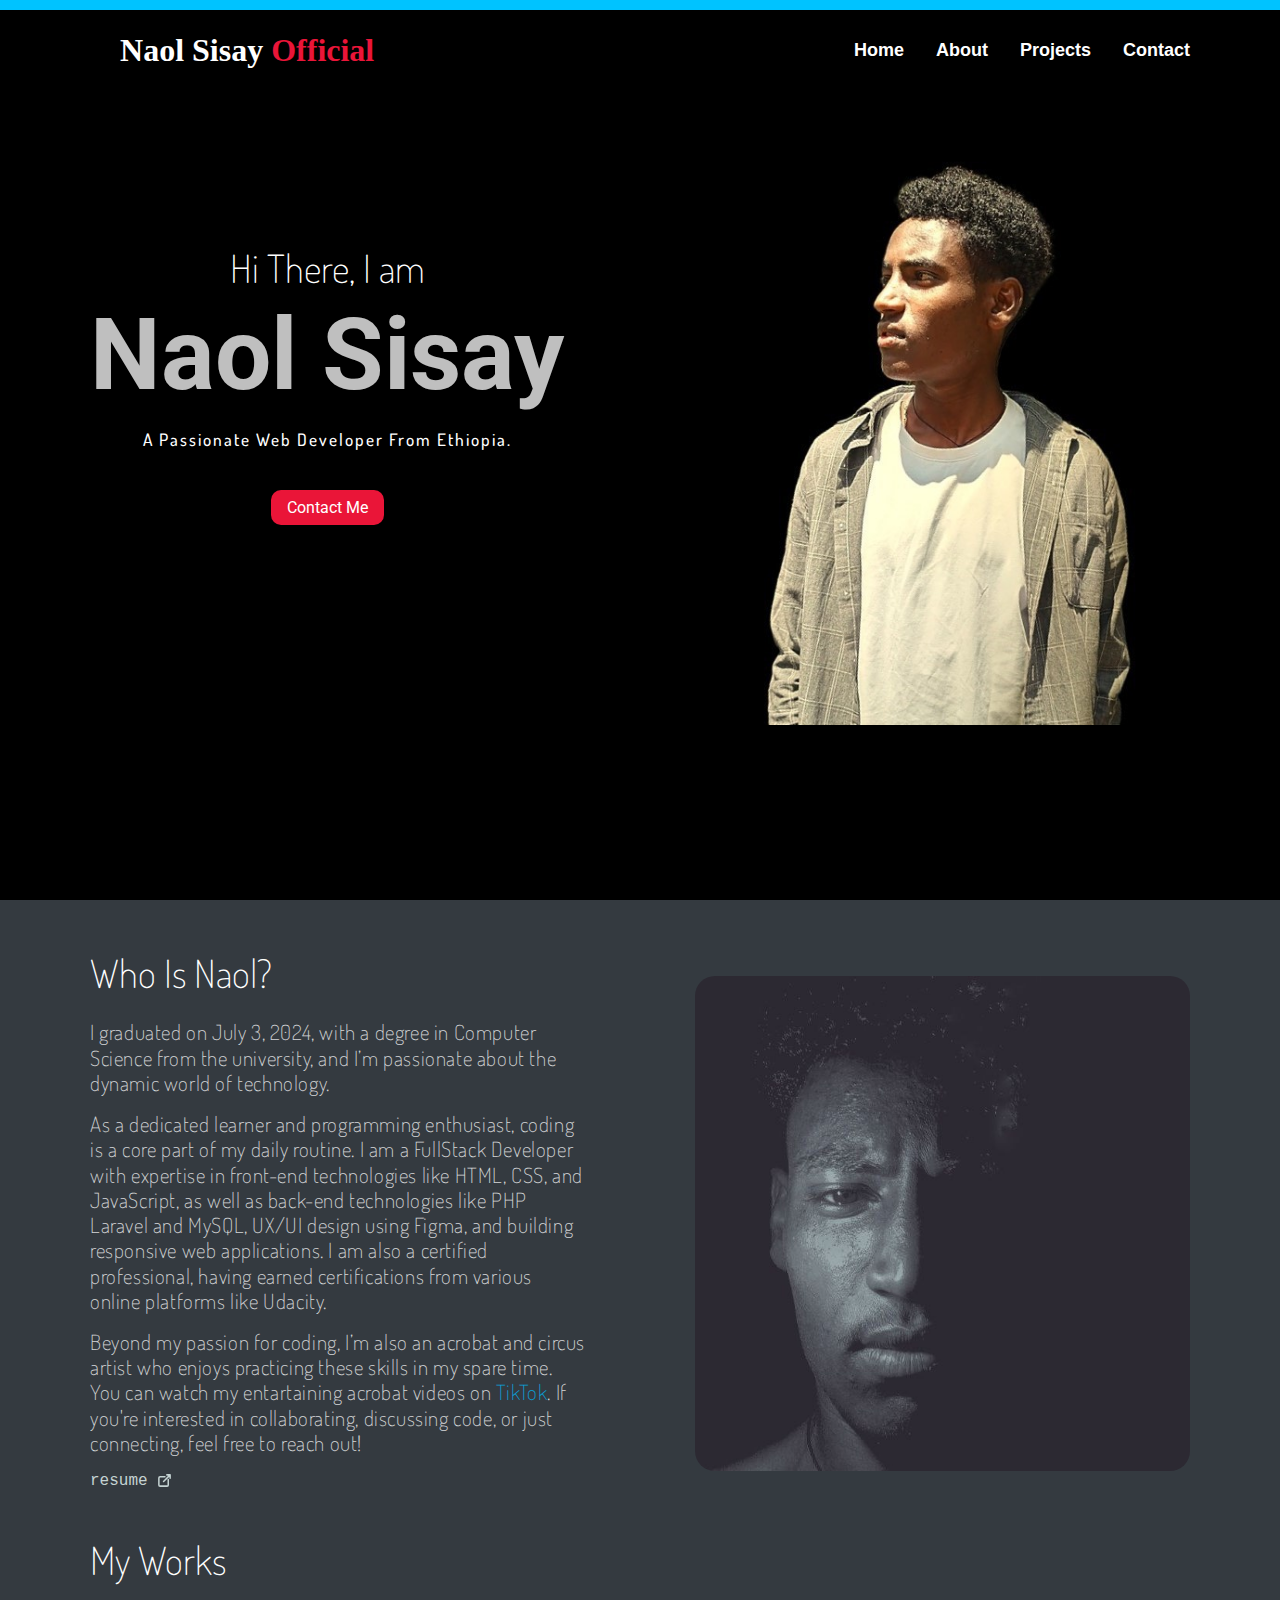
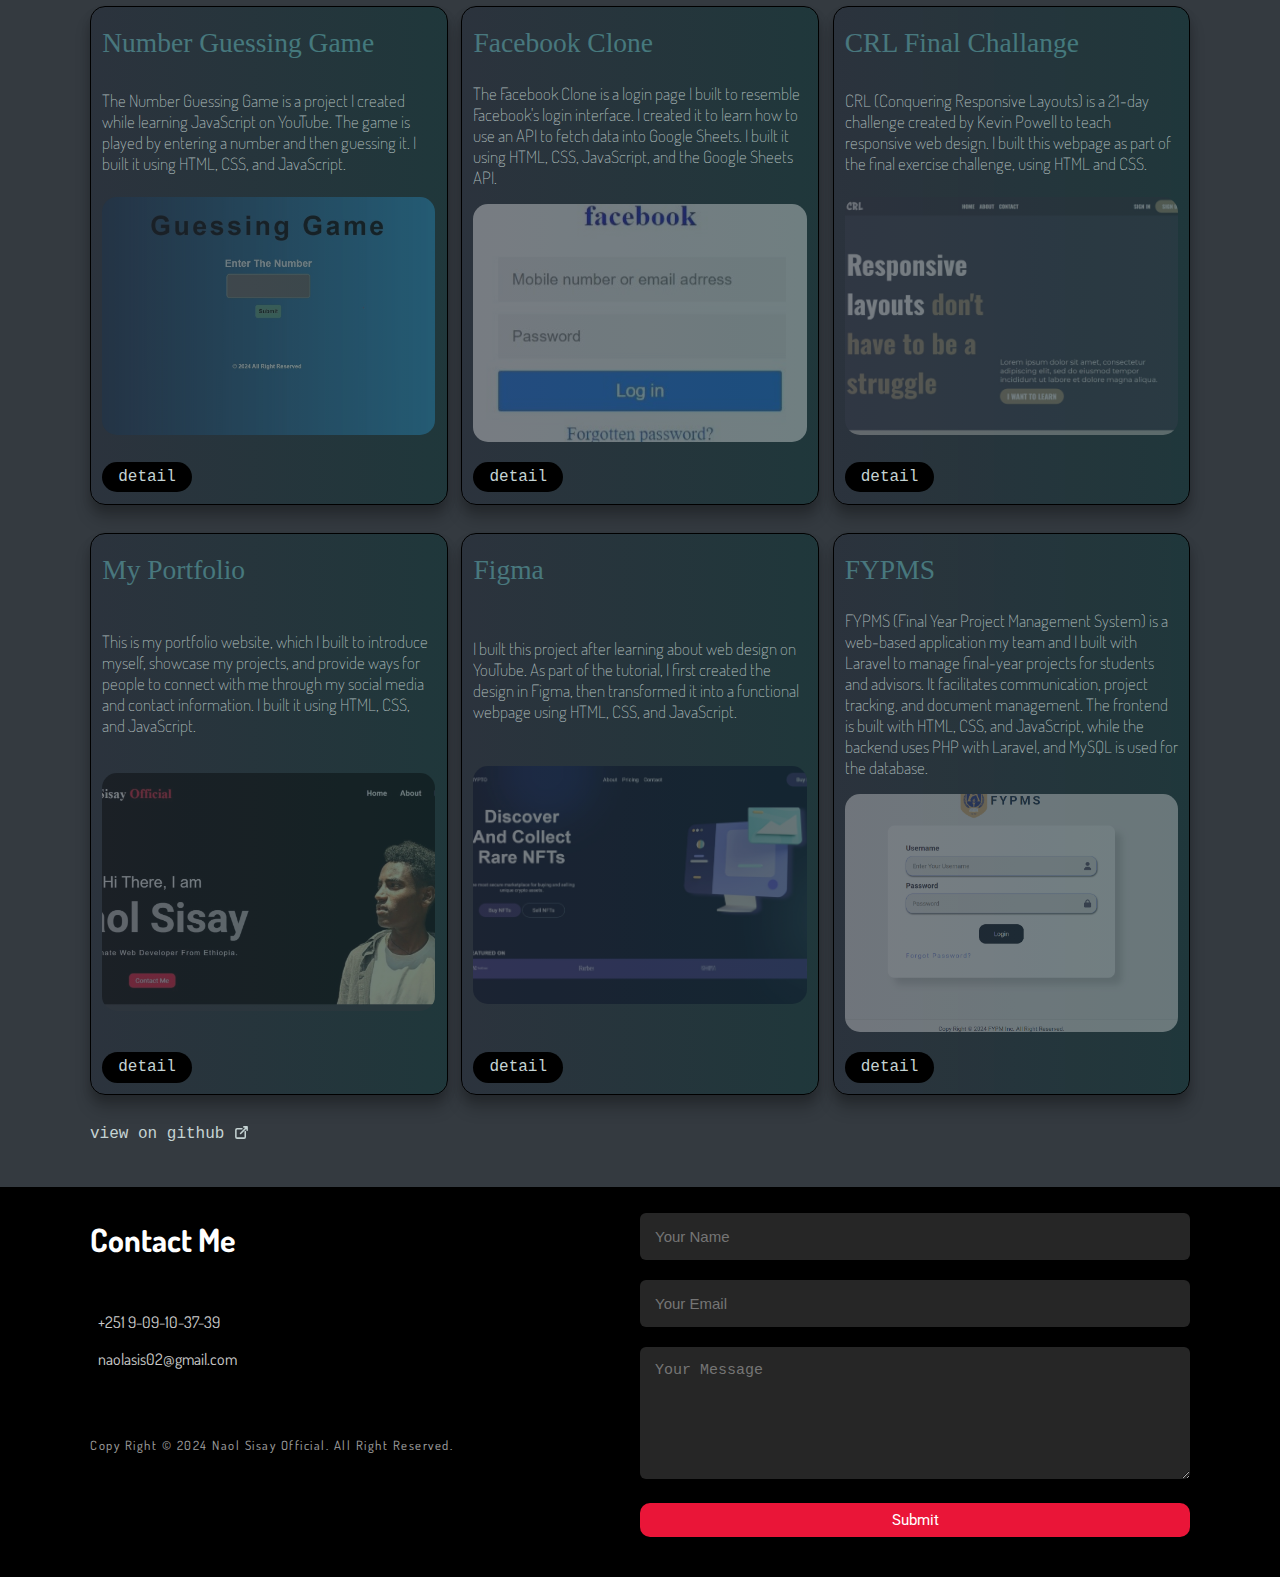
<file: index.html>
<!DOCTYPE html>
<html lang="en">
<head>
    <meta charset="UTF-8">
    <meta name="viewport" content="width=device-width, initial-scale=1.0">
    <meta name="description" content="Ethiopian Software Developer">
    <meta name="keyword" content="ttll22, Ethiopian software developer, Ethiopian Portfoio, Naol, Naolasis">
    <!-- <script>
        {
        "author":
        {
          "@type": "Person",
          "name": "Naol Sisay"
        },
        "url": "https://naolasis.github.io/official/",
        "@type": "WebSite",
        "description": "Naol Sisay Personal Website
",
        "headline": "About",
        "sameAs": ["https://scholar.google.com/citations?user=citations?user=mAtf52wAAAAJ&hl=en", "https://www.researchgate.net/profile/Mahdi_Morafah", "https://github.com/naolasis", "https://www.linkedin.com/in/mahdi-morafah-ab97a8106", "https://twitter.com/MorafahMahdi"],
        "name": "Naol  Sisay",
        "@context": "https://schema.org"
      }

    </script> -->
    <title>Naolasis Official</title>
    <link rel="stylesheet" href="style.css">
    <link rel="icon" href="asset/logo.svg">
    <link rel="preconnect" href="https://fonts.googleapis.com">
    <link rel="preconnect" href="https://fonts.gstatic.com" crossorigin>
    <link href="https://fonts.googleapis.com/css2?family=Dosis:wght@300&family=Montserrat&family=Oswald:wght@700&family=Roboto:wght@400;700&display=swap" rel="stylesheet">
    <link rel="stylesheet" href="https://cdnjs.cloudflare.com/ajax/libs/font-awesome/6.4.2/css/all.min.css" integrity="sha512-z3gLpd7yknf1YoNbCzqRKc4qyor8gaKU1qmn+CShxbuBusANI9QpRohGBreCFkKxLhei6S9CQXFEbbKuqLg0DA==" crossorigin="anonymous" referrerpolicy="no-referrer" />
</head>
<body>
    <div class="scroll-progress"></div>
    <div class="body">
        <header>
            <div class="container row">
                <button class="nav-toggle" aria-label="open navigation">
                    <span class="hamburger"></span>
                </button>
                <h1 class="nav-header">Naol Sisay <span>Official</span></h1>
                <nav class="nav">
                    <ul class="nav__list">
                        <li class="nav__item"><a class="nav__link" href="#home">Home</a></li>
                        <li class="nav__item"><a class="nav__link" href="#about">About</a></li>
                        <li class="nav__item"><a class="nav__link" href="#project">Projects</a></li>
                        <li class="nav__item"><a class="nav__link" href="#contact">Contact</a></li>
                    </ul>
                </nav>
        </header>
        <!-- <div class="horizontal-line"></div> -->
        <section class="home" id="hone">
            <div class="container row">
                <div class="intro">
                    <h4>Hi There, I am</h4>
                    <h1>Naol Sisay</h1>
                    <p>A Passionate Web Developer From Ethiopia.</p>
                    <a href="#contact" class="btn">Contact Me</a>
                </div>
                <div class="image1">
                    <img src="asset/image/image1pro.jpeg" alt="Naol Sisay">
                </div>
            </div>
        </section>       
    </div>
    <div class="content">
        <section class="about" id="about">
            <div class="container row">
                <div class="col">
                    <h3 class="hero-text">Who Is Naol?</h3>
                    <h5>I graduated on July 3, 2024, with a degree in Computer Science from the university, and I’m passionate about the dynamic world of technology.</h5>
                    <h5>As a dedicated learner and programming enthusiast, coding is a core part of my daily routine. I am a FullStack Developer with expertise in front-end technologies like HTML, CSS, and JavaScript, as well as back-end technologies like PHP Laravel and MySQL, UX/UI design using Figma, and building responsive web applications. I am also a certified professional, having earned certifications from various online platforms like Udacity.</h5>
                    <h5>
                        Beyond my passion for coding, I’m also an acrobat and circus artist who enjoys practicing these skills in my spare time. 
                        You can watch my entartaining acrobat videos on <a href="https://www.tiktok.com/@naolasis2" class="tiktok">TikTok</a>. 
                        If you're interested in collaborating, discussing code, or just connecting, feel free to reach out!
                    </h5>
                        
                    <div class="resume">
                          <a href="asset/file/resume.pdf" class="cv_link" target="_blank" rel="noreferrer">resume <svg xmlns="http://www.w3.org/2000/svg" class="ionicon" viewBox="0 0 512 512" width="15px" height="15px"><path d="M384 224v184a40 40 0 01-40 40H104a40 40 0 01-40-40V168a40 40 0 0140-40h167.48M336 64h112v112M224 288L440 72" fill="none" stroke="currentColor" stroke-linecap="round" stroke-linejoin="round" stroke-width="52"/></svg></a>         
                    </div>
                </div>
                <div class="col">
                    <img src="asset/image/image2.jpg" alt="">
                </div>
            </div>
        </section>
        <section class="project" id="project">
          <div class="container">
                <h3 class="hero-text">My Works</h3>
                <div class="flex-card">
                    <div class="card">
                            <h3>Number Guessing Game</h3>
                            <p>The Number Guessing Game is a project I created while learning JavaScript on YouTube. The game is played by entering a number and then guessing it. I built it using HTML, CSS, and JavaScript.</p>
                            <div class="card-image">
                                <img src="asset/image/guesing.jpeg" class="card-image" alt="Facebook clone">
                            </div> 
                            <div>
                                <a href="asset/details/guessing.html" class="cv_link" rel="noreferrer">detail</a>
                            </div>     
                    </div>
                    <div class="card">
                        <h3>Facebook Clone</h3>
                        <p>The Facebook Clone is a login page I built to resemble Facebook's login interface. I created it to learn how to use an API to fetch data into Google Sheets. I built it using HTML, CSS, JavaScript, and the Google Sheets API.</p>
                        <div class="card-image">
                            <img src="asset/image/fb.jpeg" class="card-image" alt="Facebook clone">
                        </div> 
                        <div>
                            <a href="asset/details/fb.html" class="cv_link" rel="noreferrer">detail</a>
                        </div>     
                    </div>
                    <div class="card">
                        <h3>CRL Final Challange</h3>
                        <p>CRL (Conquering Responsive Layouts) is a 21-day challenge created by Kevin Powell to teach responsive web design. I built this webpage as part of the final exercise challenge, using HTML and CSS.</p>
                        <div class="card-image">
                            <img src="asset/image/crl.jpeg" class="card-image" alt="Facebook clone">
                        </div> 
                        <div>
                            <a href="asset/details/crl.html" class="cv_link" rel="noreferrer">detail</a>
                        </div>    
                    </div>
                    <div class="card">
                        <h3>My Portfolio</h3>
                        <p>This is my portfolio website, which I built to introduce myself, showcase my projects, and provide ways for people to connect with me through my social media and contact information. I built it using HTML, CSS, and JavaScript.</p>
                        <div class="card-image">
                            <img src="asset/image/portfolio.jpeg" class="card-image" alt="Facebook clone">
                        </div> 
                        <div>
                            <a href="asset/details/portfolio.html" class="cv_link" rel="noreferrer">detail</a>
                        </div> 
                    </div>
                    <div class="card">
                        <h3>Figma</h3>
                        <p>I built this project after learning about web design on YouTube. As part of the tutorial, I first created the design in Figma, then transformed it into a functional webpage using HTML, CSS, and JavaScript.</p>
                        <div class="card-image">
                            <img src="asset/image/figma.jpeg" class="card-image" alt="Facebook clone">
                        </div> 
                        <div>
                            <a href="asset/details/figma.html" class="cv_link" rel="noreferrer">detail</a>
                        </div>    
                    </div>
                    <div class="card">
                        <h3>FYPMS</h3>
                        <p>FYPMS (Final Year Project Management System) is a web-based application my team and I built with Laravel to manage final-year projects for students and advisors. It facilitates communication, project tracking, and document management. The frontend is built with HTML, CSS, and JavaScript, while the backend uses PHP with Laravel, and MySQL is used for the database.</p>
                        <div class="card-image">
                            <img src="asset/image/fyp.png" class="card-image" alt="Facebook clone">
                        </div> 
                        <div>
                            <a href="asset/details/fypms.html" class="cv_link" rel="noreferrer">detail</a>
                        </div>     
                    </div>
                </div>
                <div class="resume">
                    <a href="https://github.com/naolasis" class="cv_link" target="_blank" rel="noreferrer">view on github <svg xmlns="http://www.w3.org/2000/svg" class="ionicon" viewBox="0 0 512 512" width="15px" height="15px"><path d="M384 224v184a40 40 0 01-40 40H104a40 40 0 01-40-40V168a40 40 0 0140-40h167.48M336 64h112v112M224 288L440 72" fill="none" stroke="currentColor" stroke-linecap="round" stroke-linejoin="round" stroke-width="52"/></svg></a>         
                </div>
          </div>
        </section>
        <section id="contact">
            <div class="container row">
                <div class="contact-left">
                    <h1>Contact Me</h1>
                    <div>
                        <p class="col1"><i class="fa-solid fa-phone"></i> +251 9-09-10-37-39</p>
                        <p class="col1"><i class="fa-solid fa-paper-plane"></i> naolasis02@gmail.com</p>
                    </div>
                    <div>
                        <a class="col2" href="https://www.facebook.com/profile.php?id=100057504265898" target="_blank"><i class="fa-brands fa-facebook"></i></a>
                        <a class="col2" href="https://www.instagram.com/naolasis02/" target="_blank"><i class="fa-brands fa-instagram"></i></a>
                        <a class="col2" href="https://t.me/naolasis" target="_blank"><i class="fa-brands fa-telegram"></i></a>
                        <a class="col2" href="https://github.com/naolasis" target="_blank"><i class="fa-brands fa-github"></i></a>
                        <a class="col2" href="https://www.linkedin.com/in/naol-sisay-b28942319" target="_blank"><i class="fa-brands fa-linkedin"></i></a>
                    </div>
                </div>
                <div class="contact-right">
                    <form name="submit-to-google-sheet">
                        <input type="text" name="Name" onblur="getVal()" placehold class="col" placeholder="Your Name" required>
                        <input type="email" name="Email" placeholder="Your Email" required>
                        <textarea name="Message" rows="6" placeholder="Your Message"></textarea>
                        <input type="submit" class="btn">
                    </form>
                    <span id="msg"></span>
                </div>
                <footer class="footer">
                    <p>Copy Right &copy; 2024 Naol Sisay Official. All Right Reserved.</p>
                </footer>
            </div>
        </section>
        <button id="upArrow" onclick="scrollToTop()" style="display: none;">
            <svg xmlns="http://www.w3.org/2000/svg" class="ionicon" viewBox="0 0 512 512" width="50px" height="50px">
                <path d="M256 48C141.13 48 48 141.13 48 256s93.13 208 208 208 208-93.13 208-208S370.87 48 256 48z" fill="rgb(0, 195, 255)"/>
                <path d="M347.36 260.65a16 16 0 01-22.63.09L272 208.42V342a16 16 0 01-32 0V208.42l-52.73 52.32A16 16 0 11164.73 238l80-79.39a16 16 0 0122.54 0l80 79.39a16 16 0 01.09 22.65z" fill="#000000"/>
              </svg>
        </button>

    <script>
        const scriptURL = 'https://script.google.com/macros/s/AKfycbx7H-1IihEuroBc3UZ7j6d_C2OoGL8zm7r_KxuV3Cb_NEcEIA1Tjht7MIASVJr3i6J6/exec'
        const form = document.forms['submit-to-google-sheet']
        const msg = document.getElementById("msg")
      
        form.addEventListener('submit', e => {
          e.preventDefault()
          fetch(scriptURL, { method: 'POST', body: new FormData(form)})
            .then(response => {
                msg.innerHTML = "Message Sent Successfully"
                setTimeout(function(){
                    msg.innerHTML = ""
                },3000)
                form.reset()
            })
            .catch(error => console.error('Error!', error.message))
        })
      </script>

    <script src="app.js"></script>
    
</body>
</html>
</file>
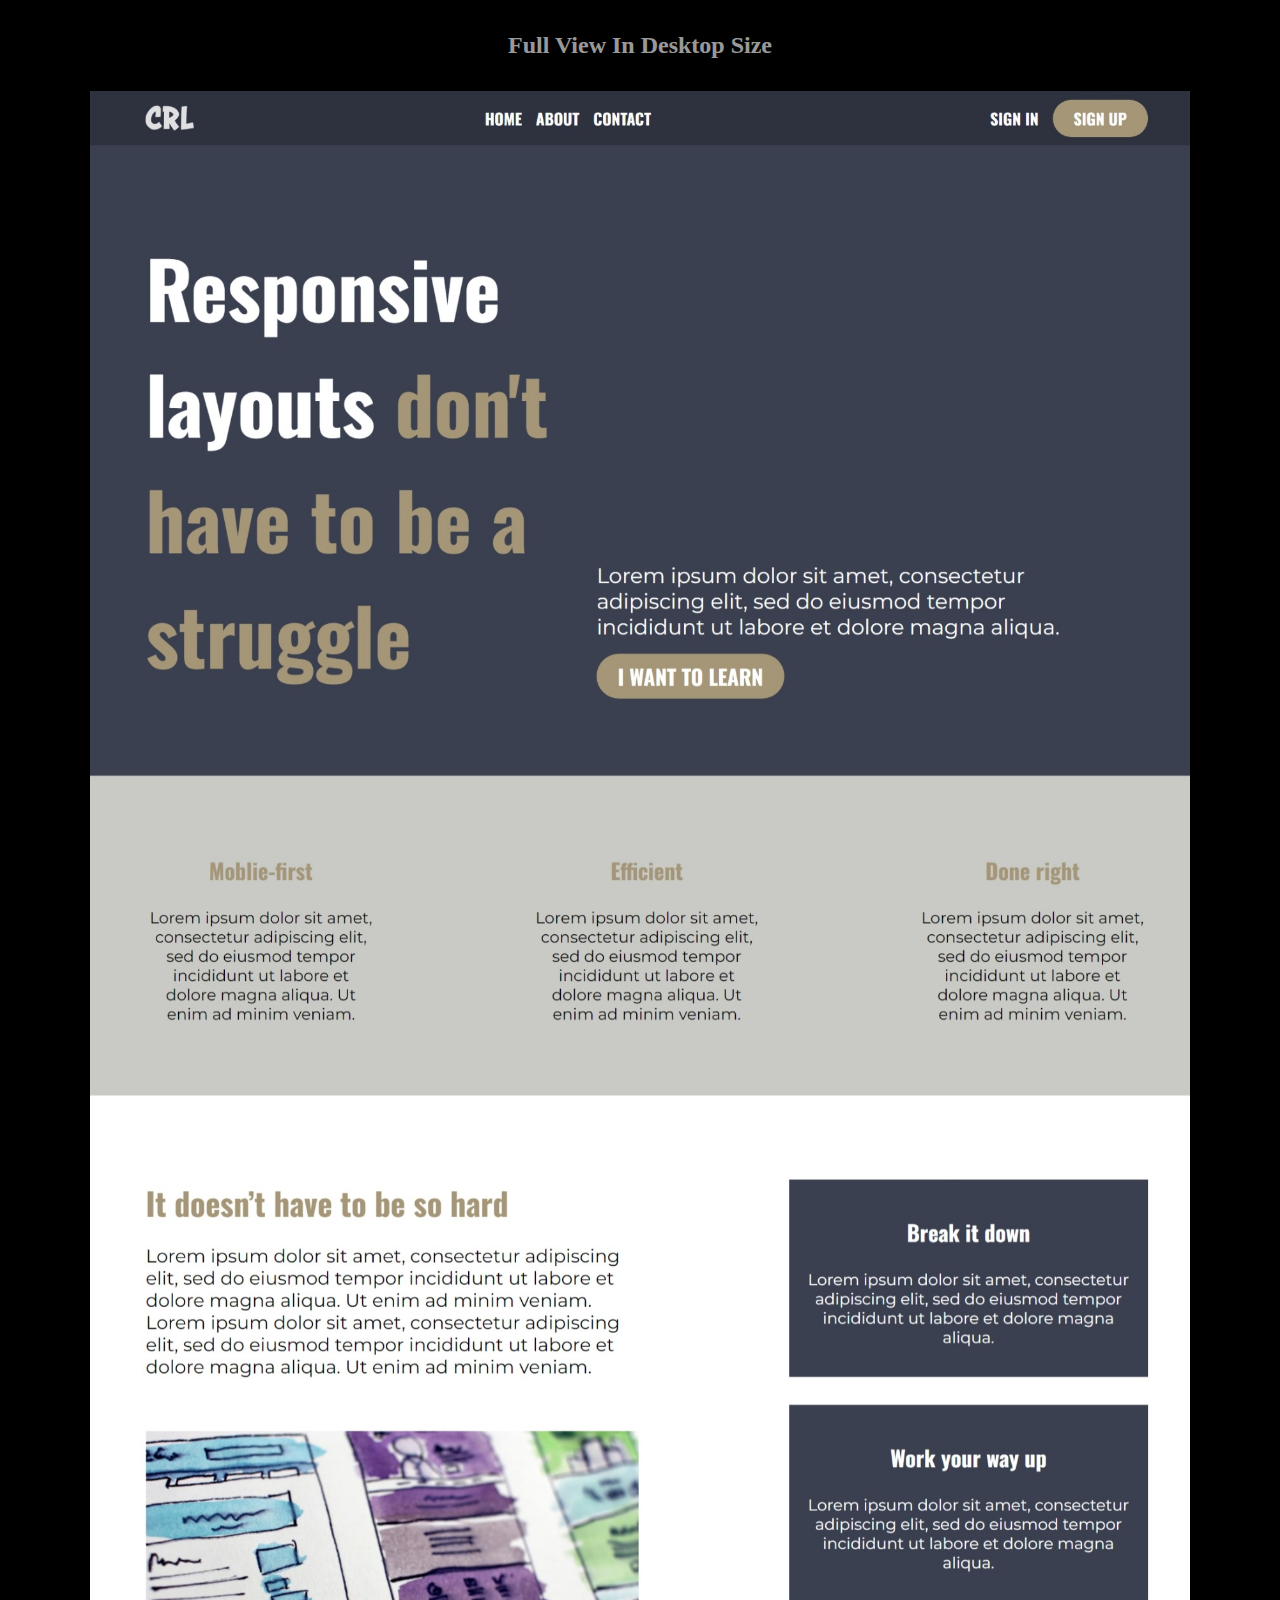
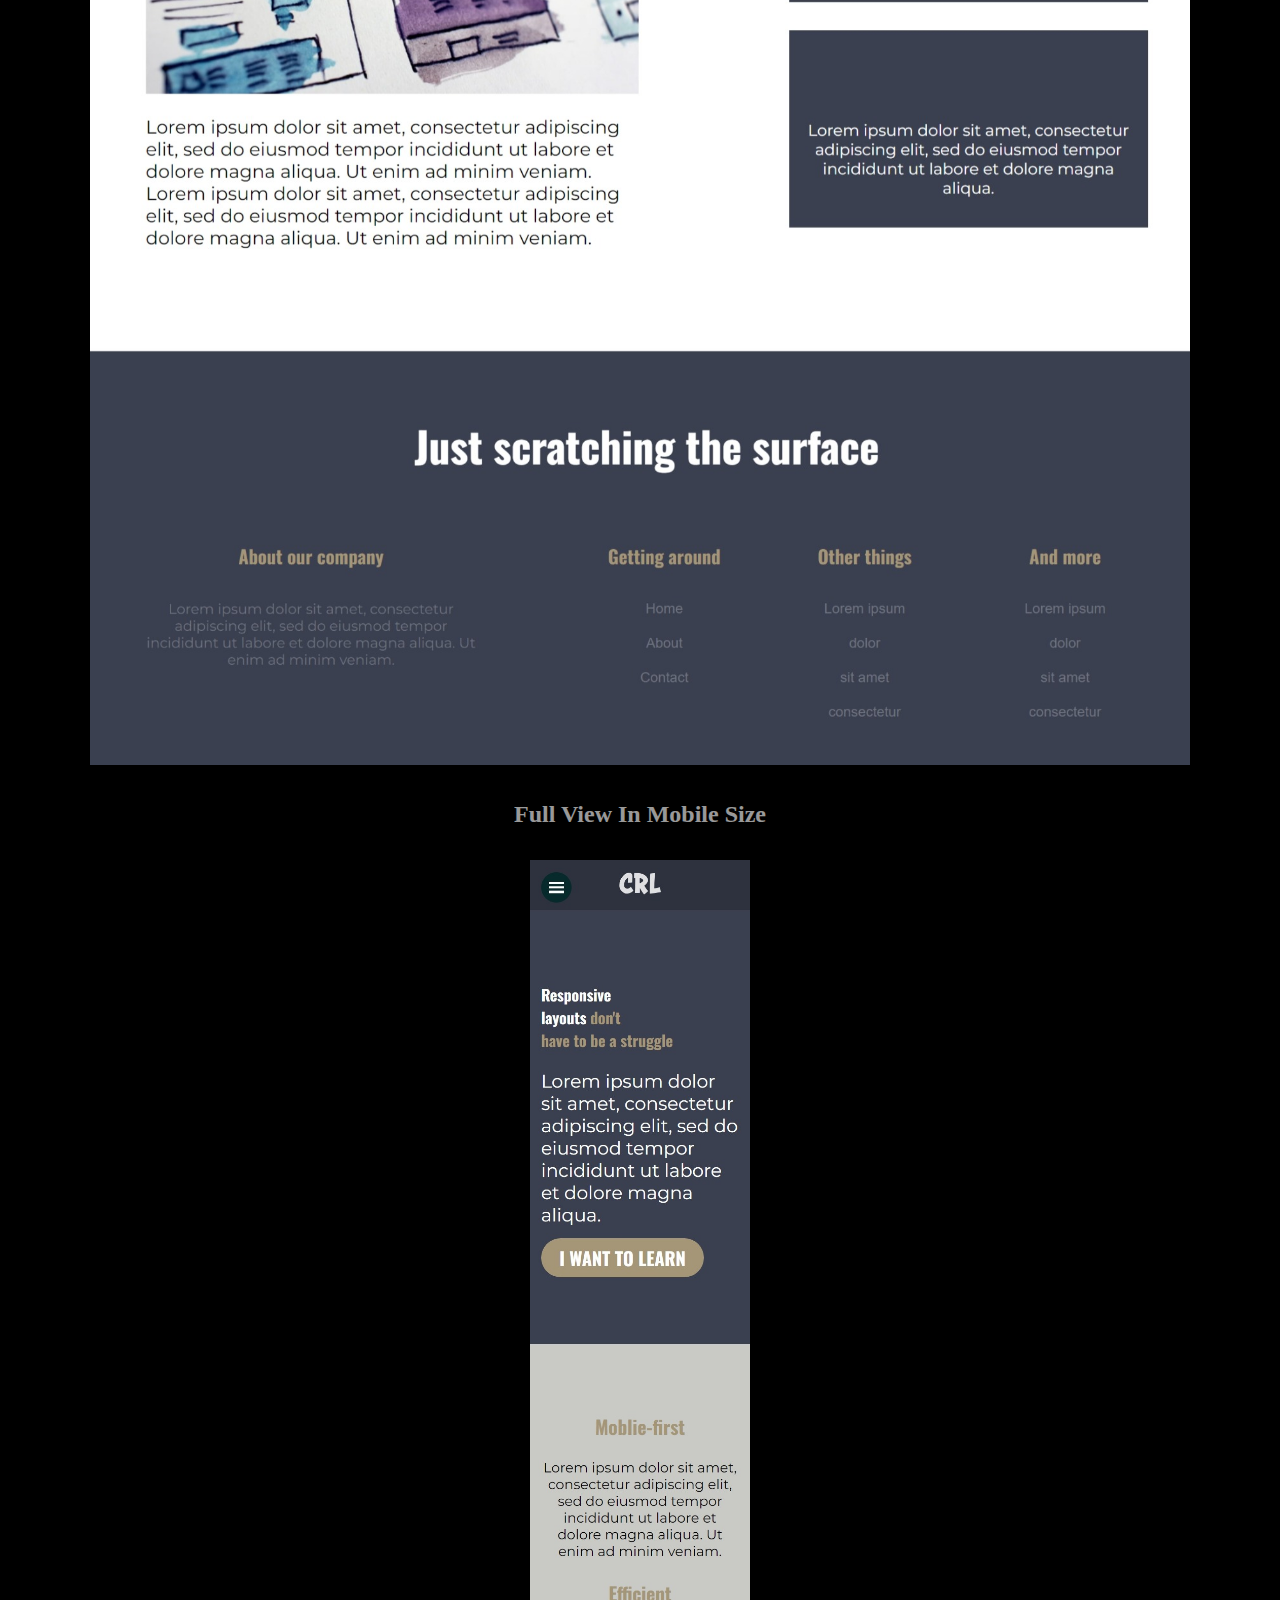
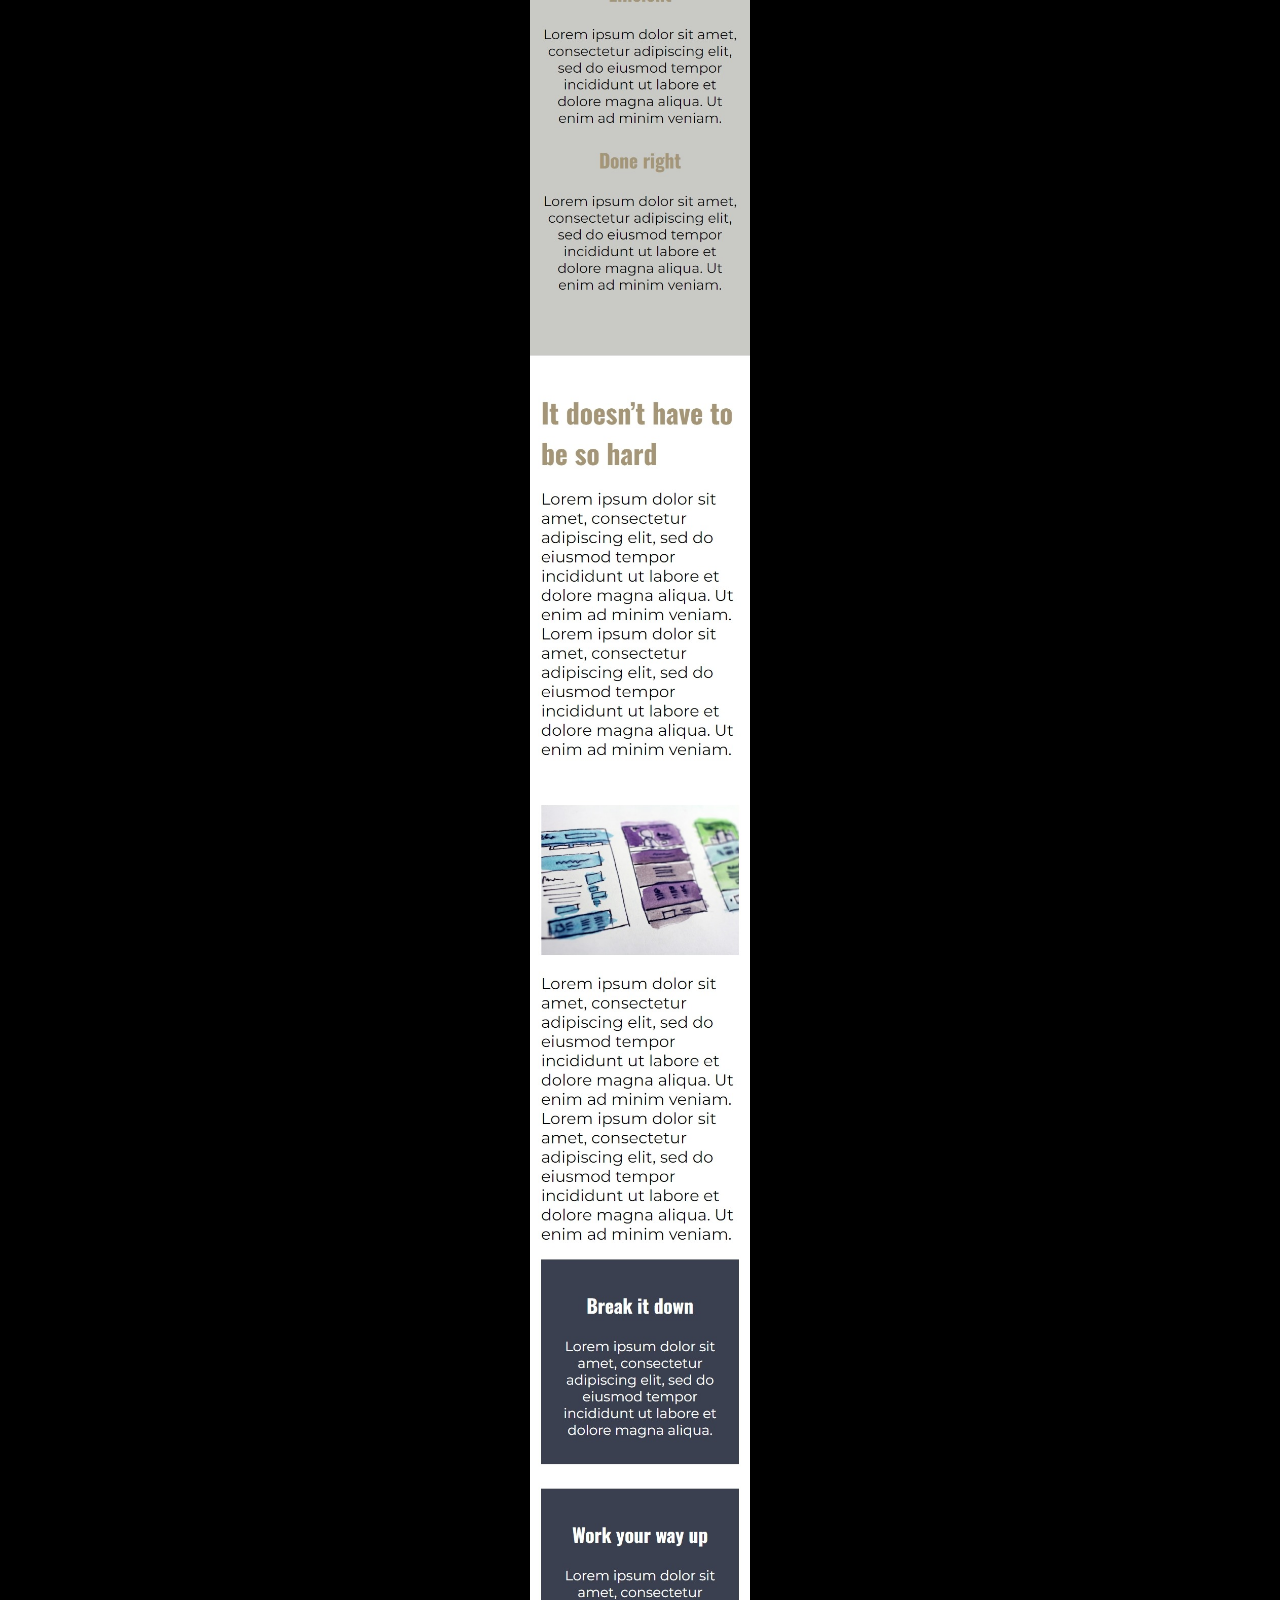
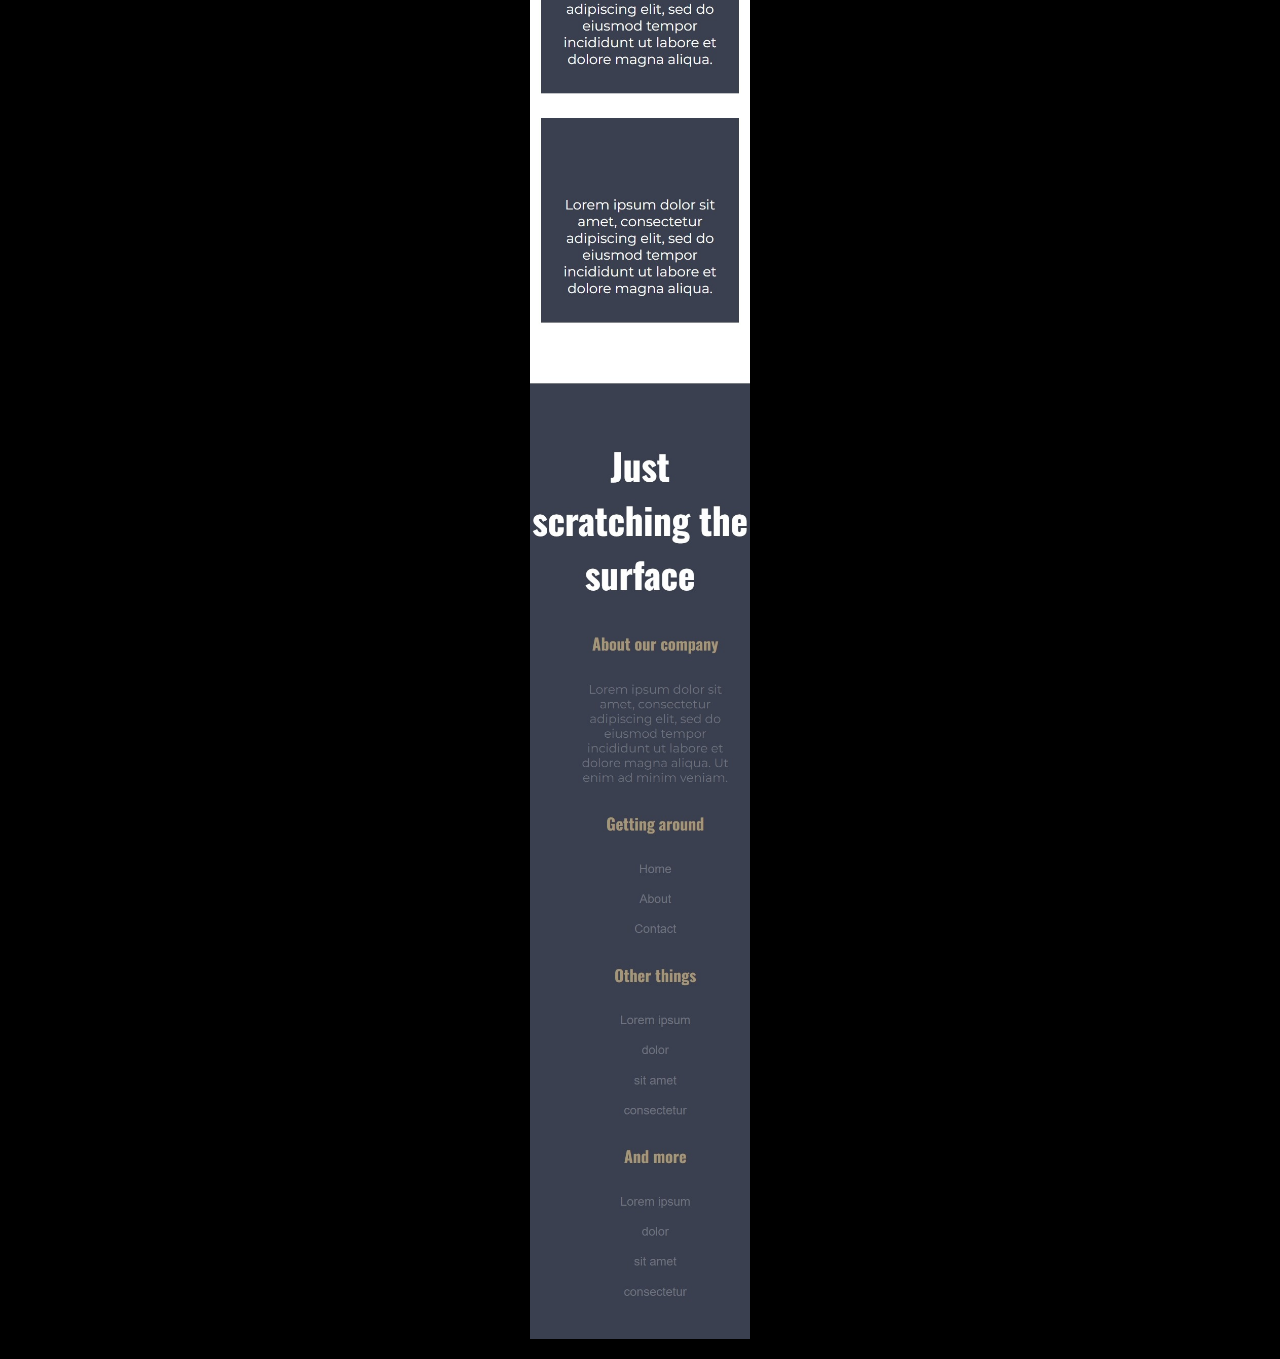
<file: asset/details/crl.html>
<!DOCTYPE html>
<html lang="en">
<head>
    <meta charset="UTF-8">
    <meta name="viewport" content="width=device-width, initial-scale=1.0">
    <title>Project Full View</title>
    <link rel="stylesheet" href="style.css">
</head>
<body>
    <div class="container">
        <div class="image-desktop text-center">
            <h2>Full View In Desktop Size</h2>
            <img src="../image/detail/crl.jpeg" alt="Conquering Responsive Layouts">
        </div>
        <div class="image-mobile text-center">
            <h2>Full View In Mobile Size</h2>
            <img src="../image/detail/crl-m.jpeg" alt="Conquering Responsive Layouts">
        </div>
    </div>
</body>
</html>
</file>
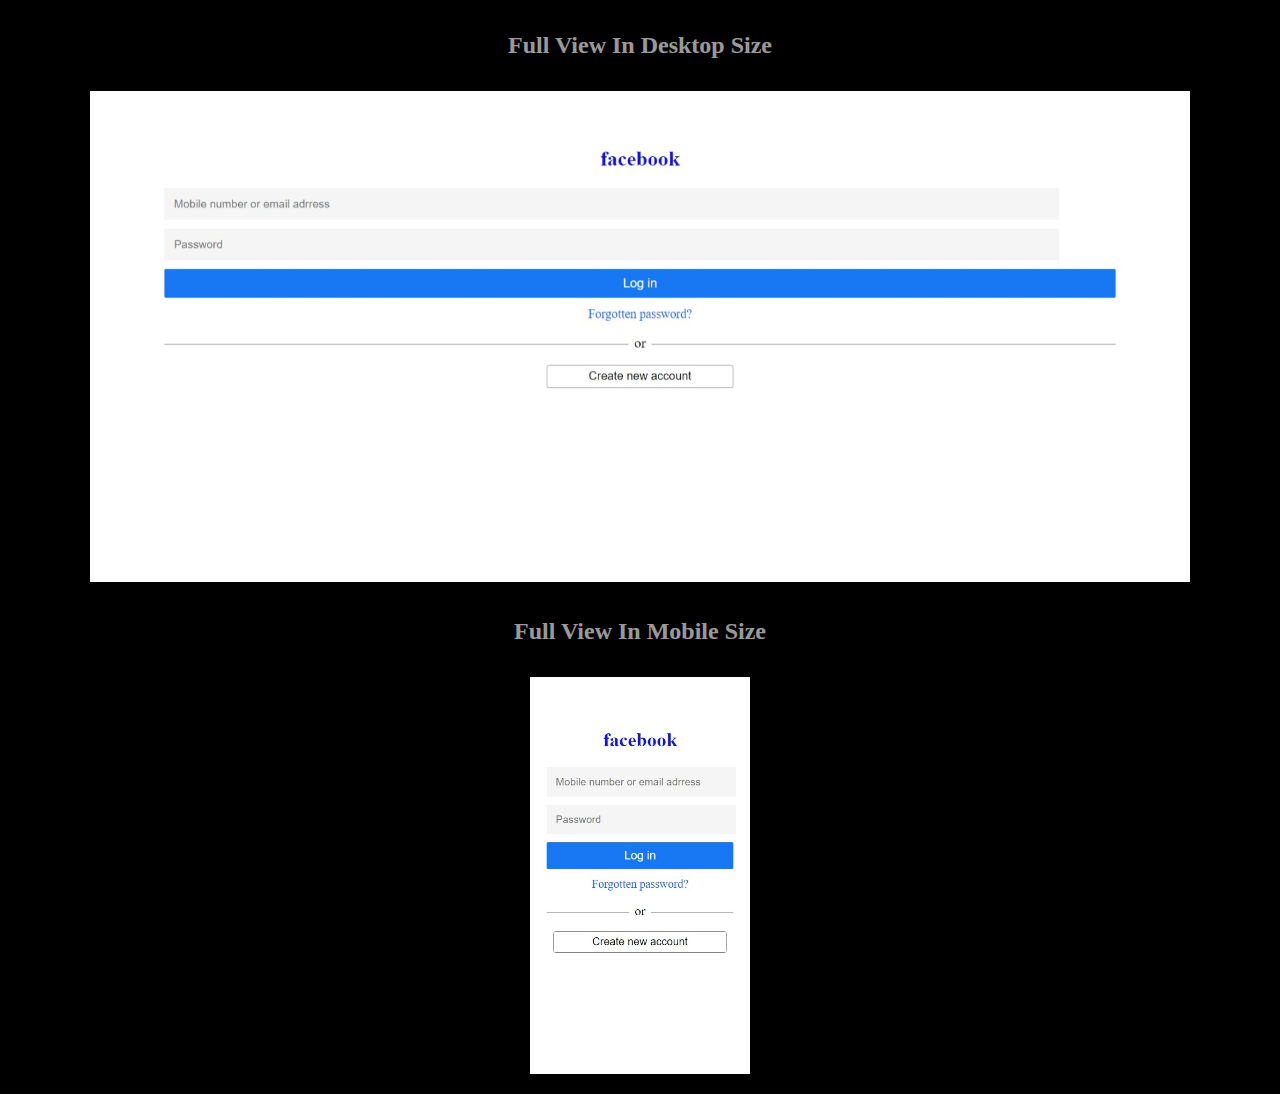
<file: asset/details/fb.html>
<!DOCTYPE html>
<html lang="en">
<head>
    <meta charset="UTF-8">
    <meta name="viewport" content="width=device-width, initial-scale=1.0">
    <title>Project Full View</title>
    <link rel="stylesheet" href="style.css">
</head>
<body>
    <div class="container">
        <div class="image-desktop text-center">
            <h2>Full View In Desktop Size</h2>
            <img src="../image/detail/fb.jpeg" alt="Facebook Clone">
        </div>
        <div class="image-mobile text-center">
            <h2>Full View In Mobile Size</h2>
            <img src="../image/detail/fb-m.jpeg" alt="Facebook Clone">
        </div>
    </div>
</body>
</html>
</file>
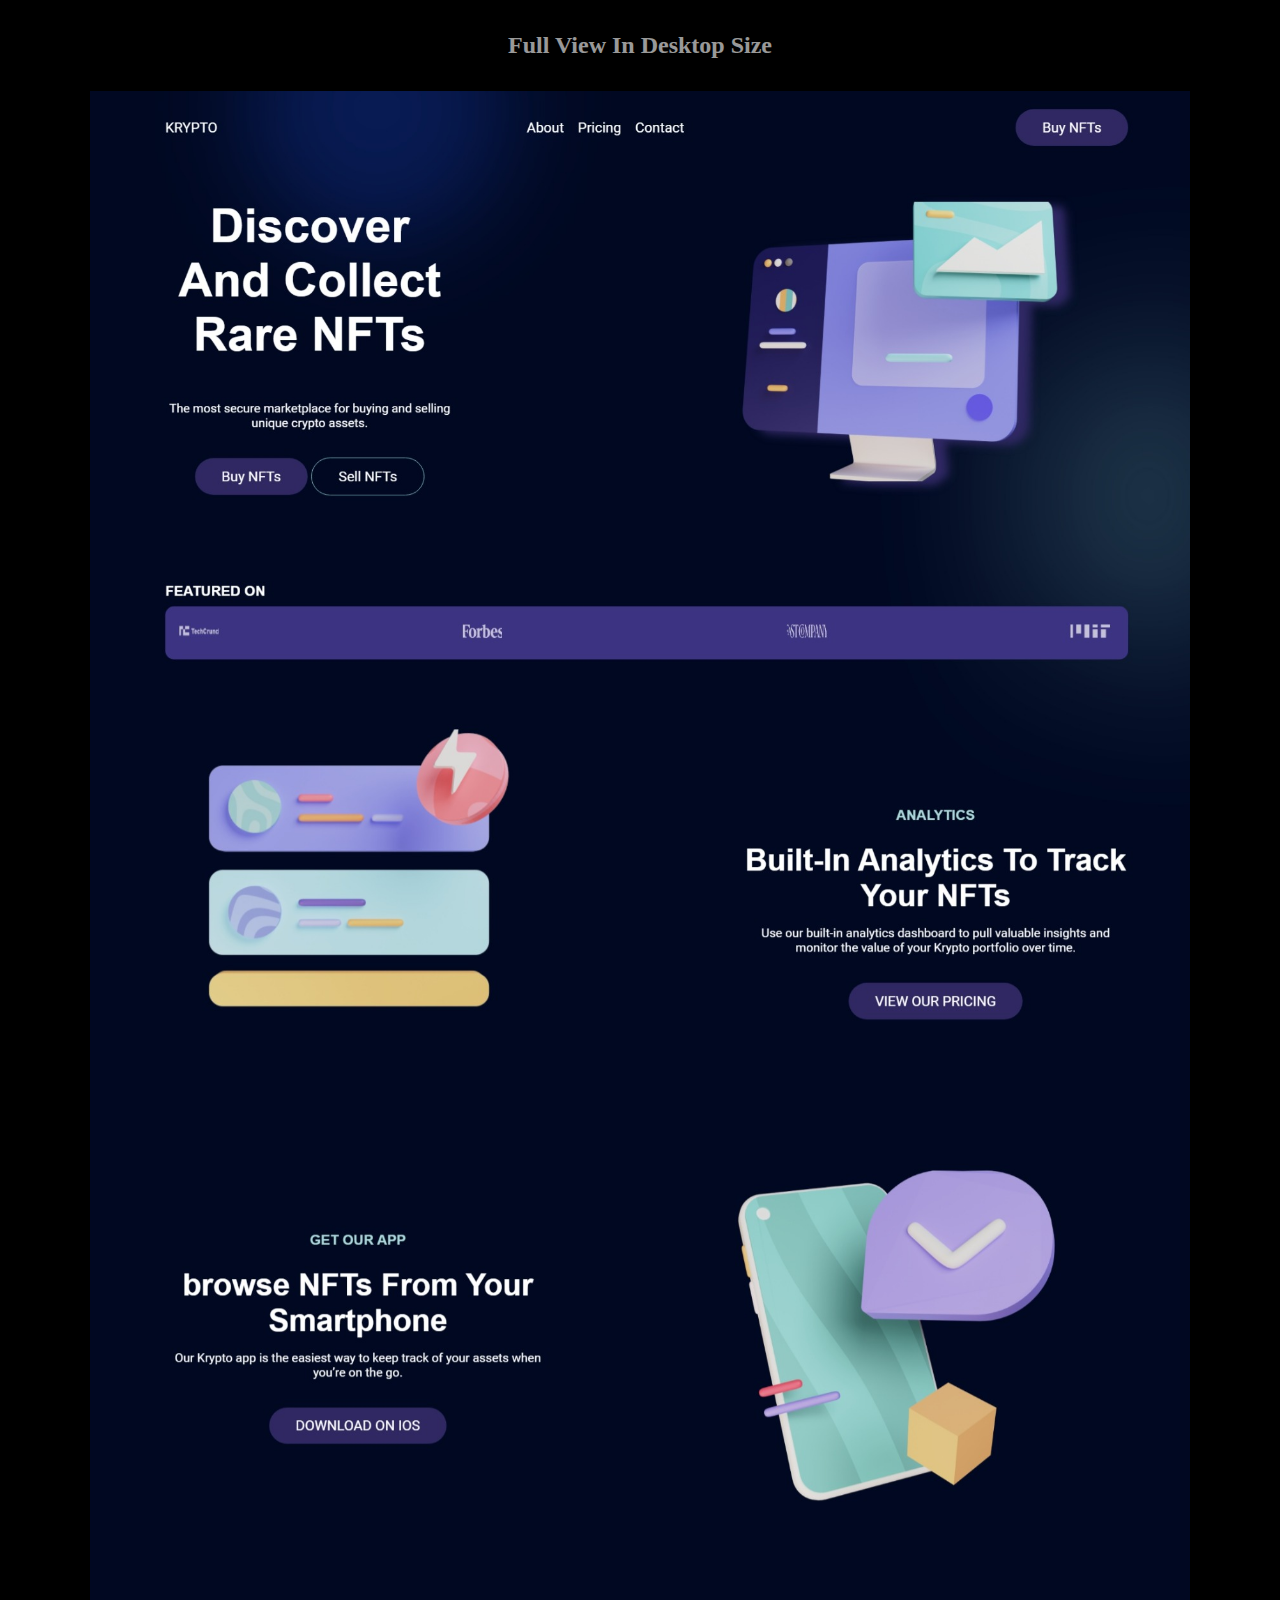
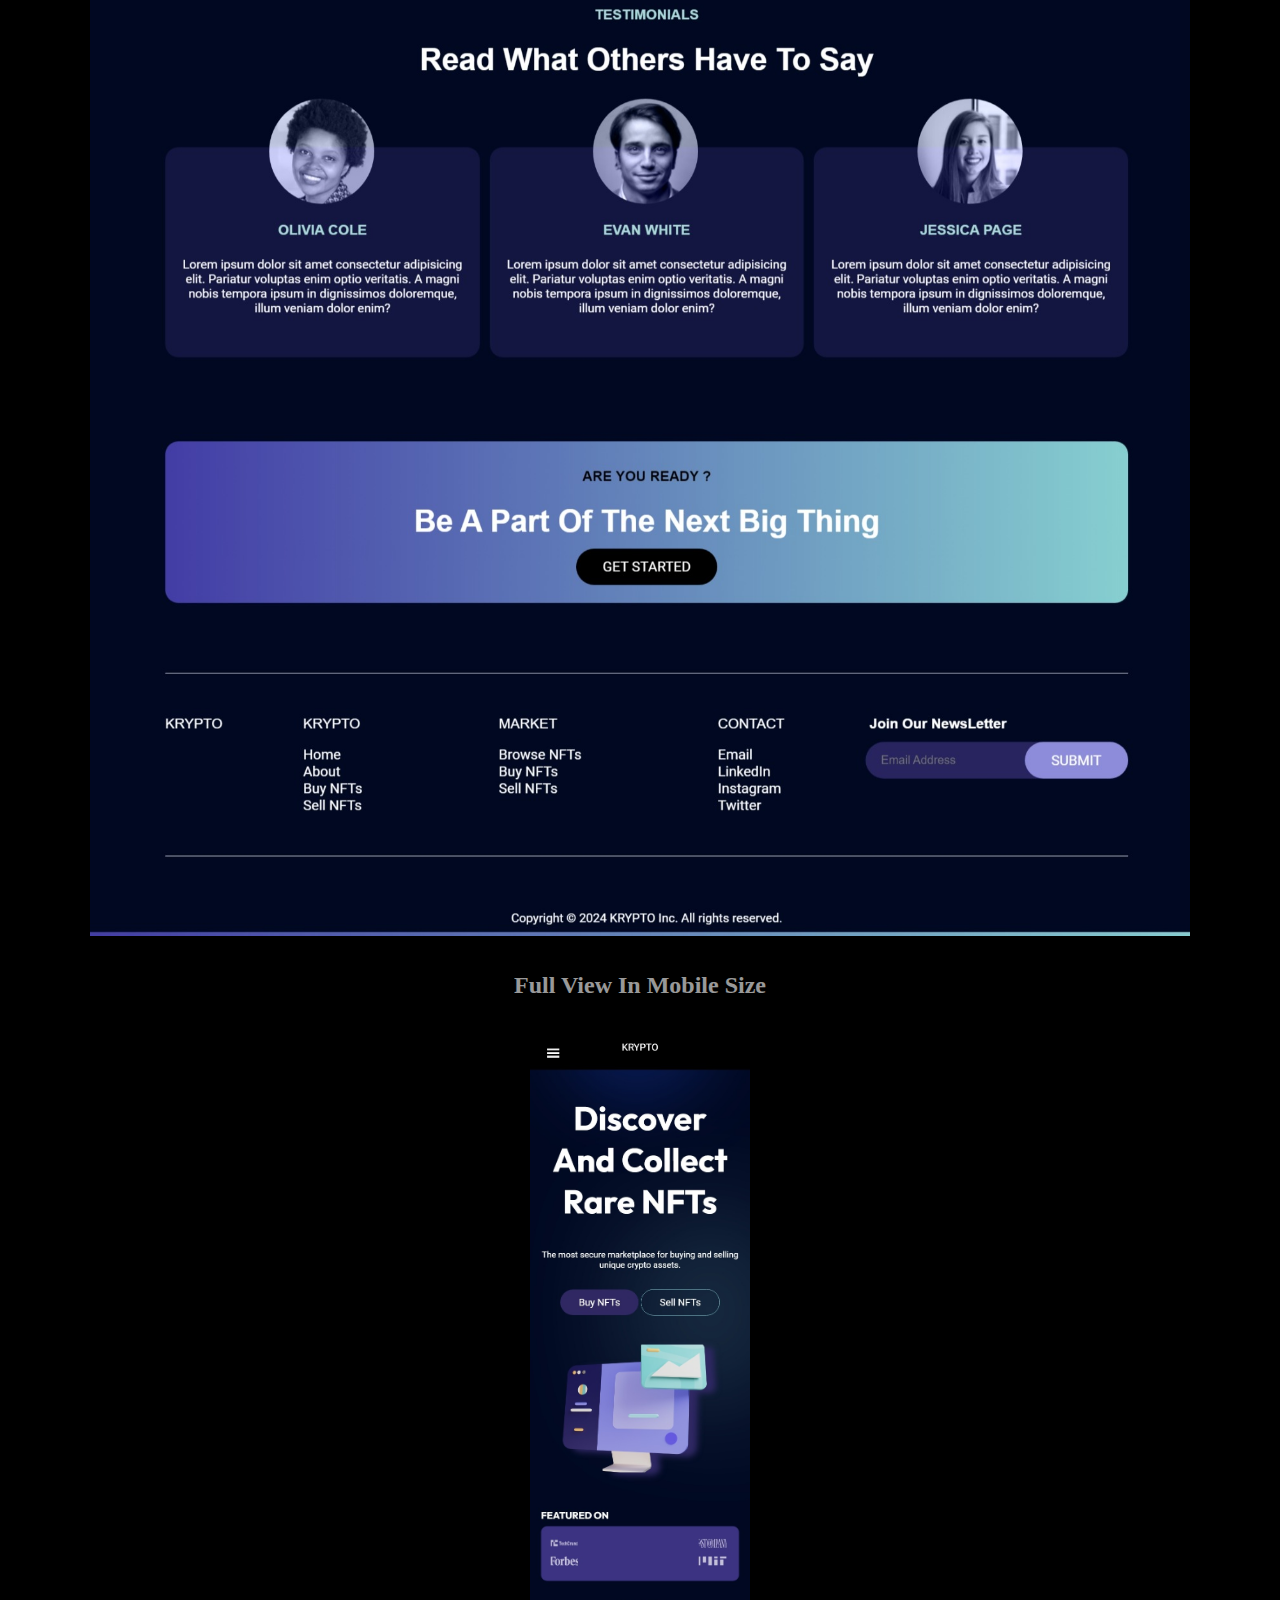
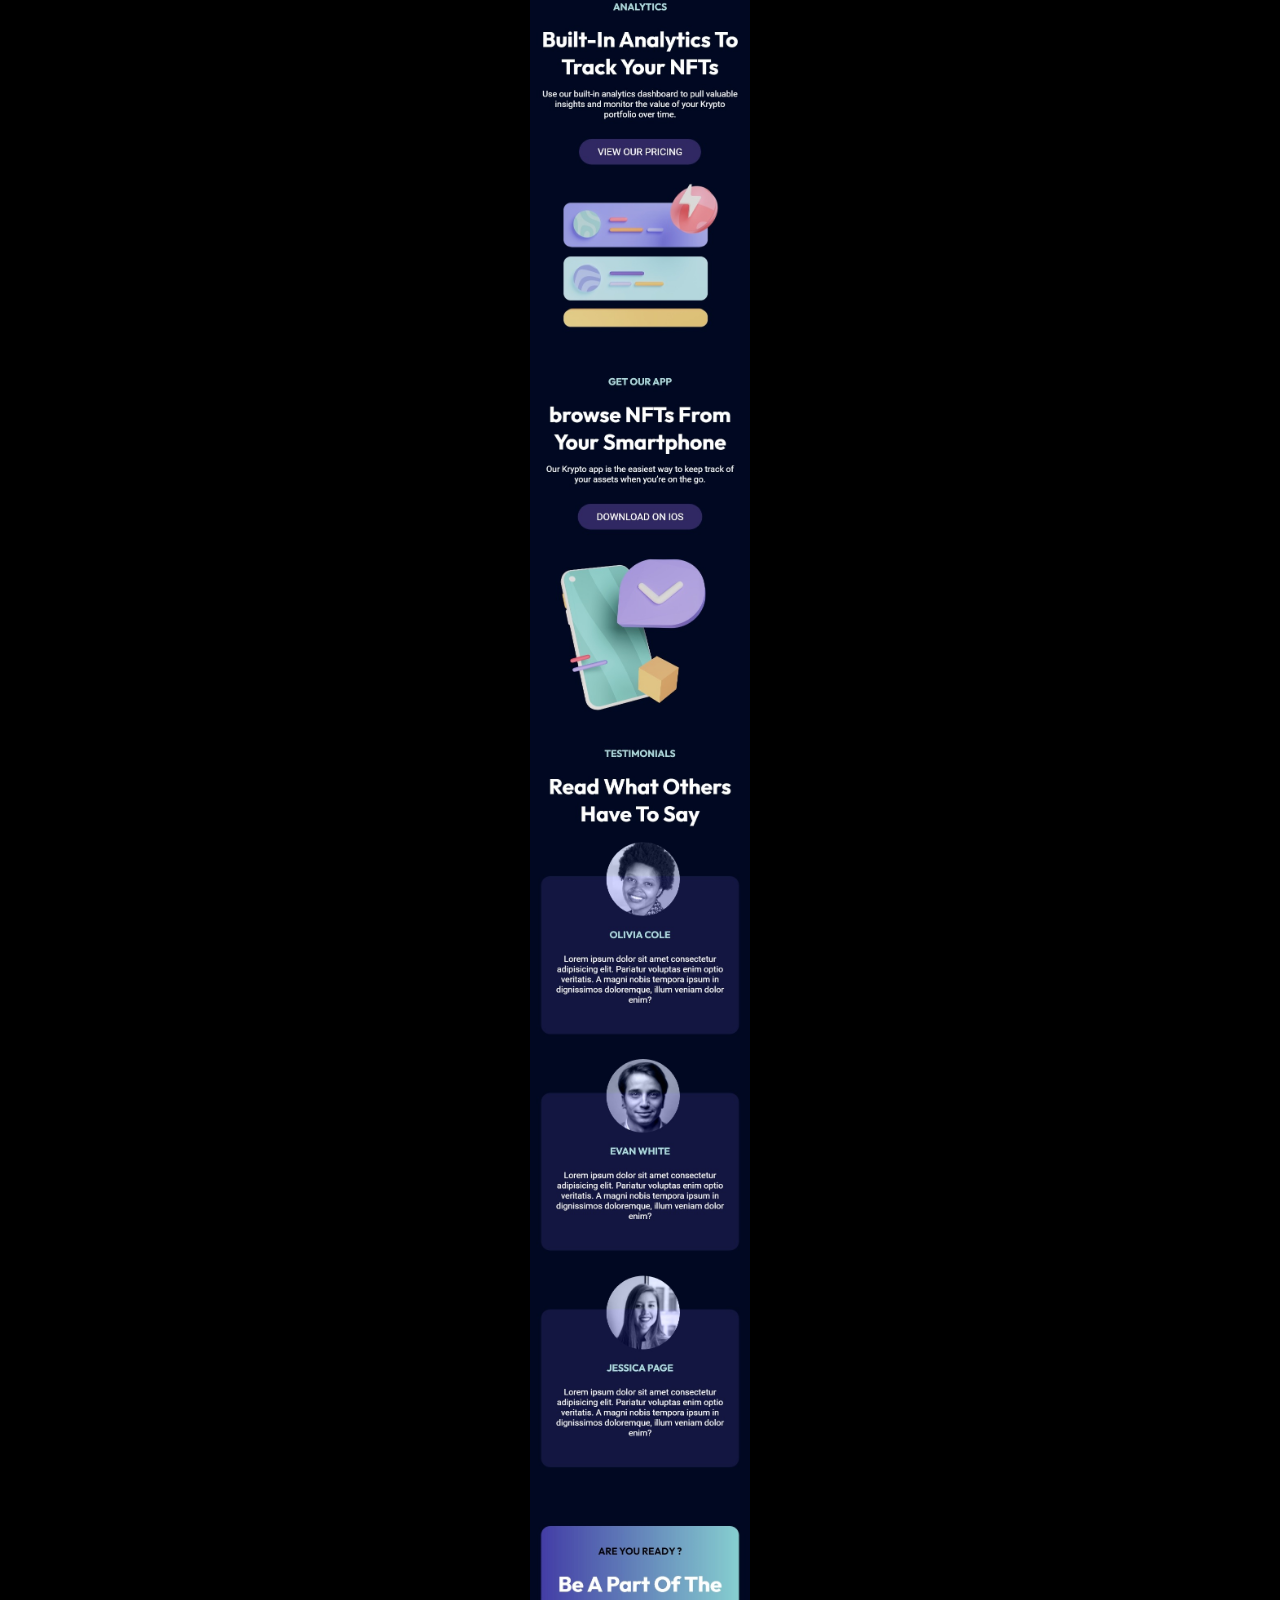
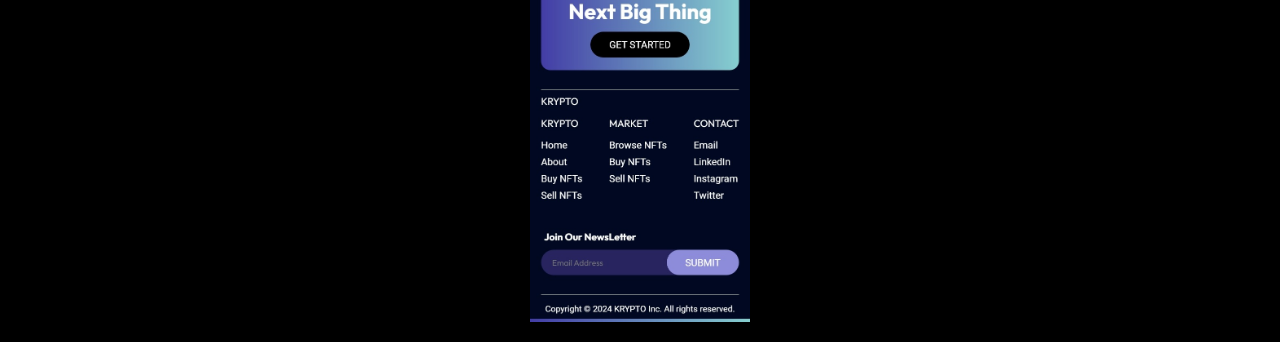
<file: asset/details/figma.html>
<!DOCTYPE html>
<html lang="en">
<head>
    <meta charset="UTF-8">
    <meta name="viewport" content="width=device-width, initial-scale=1.0">
    <title>Project Full View</title>
    <link rel="stylesheet" href="style.css">
</head>
<body>
    <div class="container">
        <div class="image-desktop text-center">
            <h2>Full View In Desktop Size</h2>
            <img src="../image/detail/figma.jpeg" alt="Figma">
        </div>
        <div class="image-mobile text-center">
            <h2>Full View In Mobile Size</h2>
            <img src="../image/detail/figma-m.jpeg" alt="Figma">
        </div>
    </div>
</body>
</html>
</file>
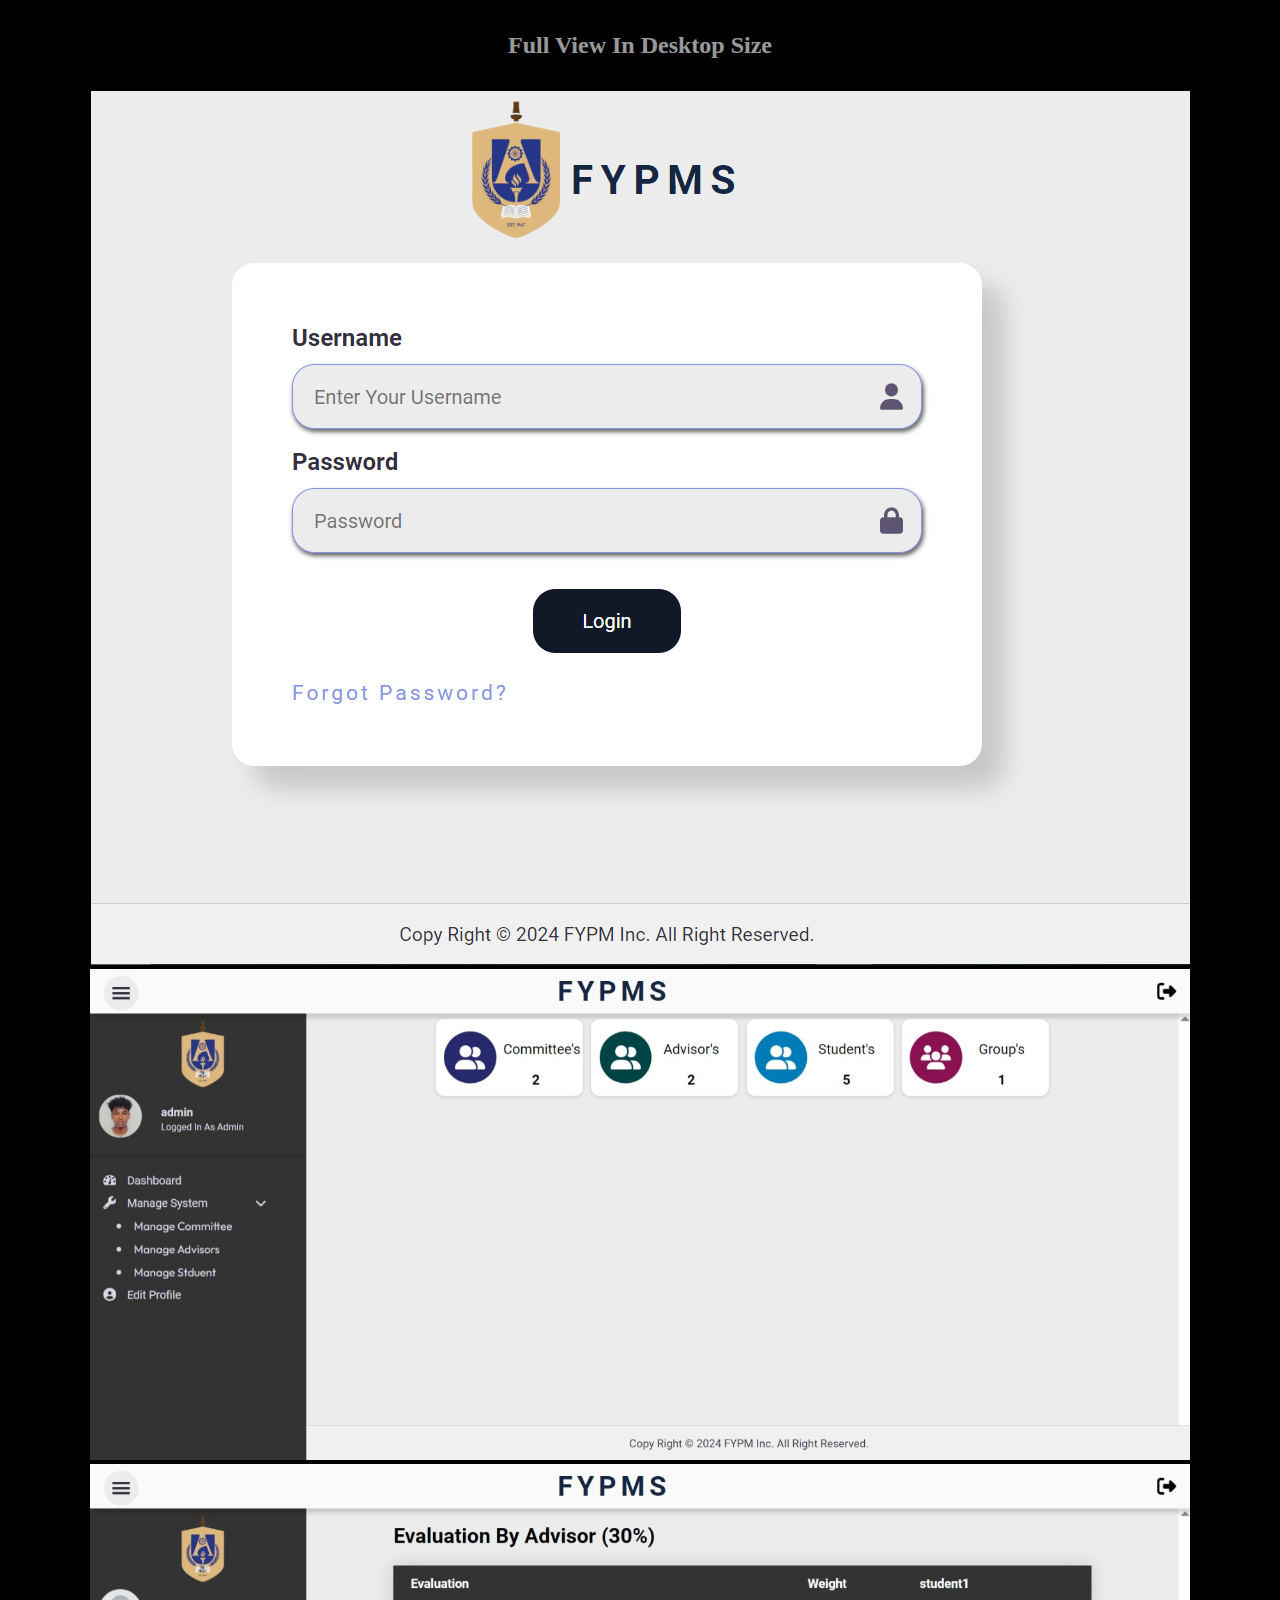
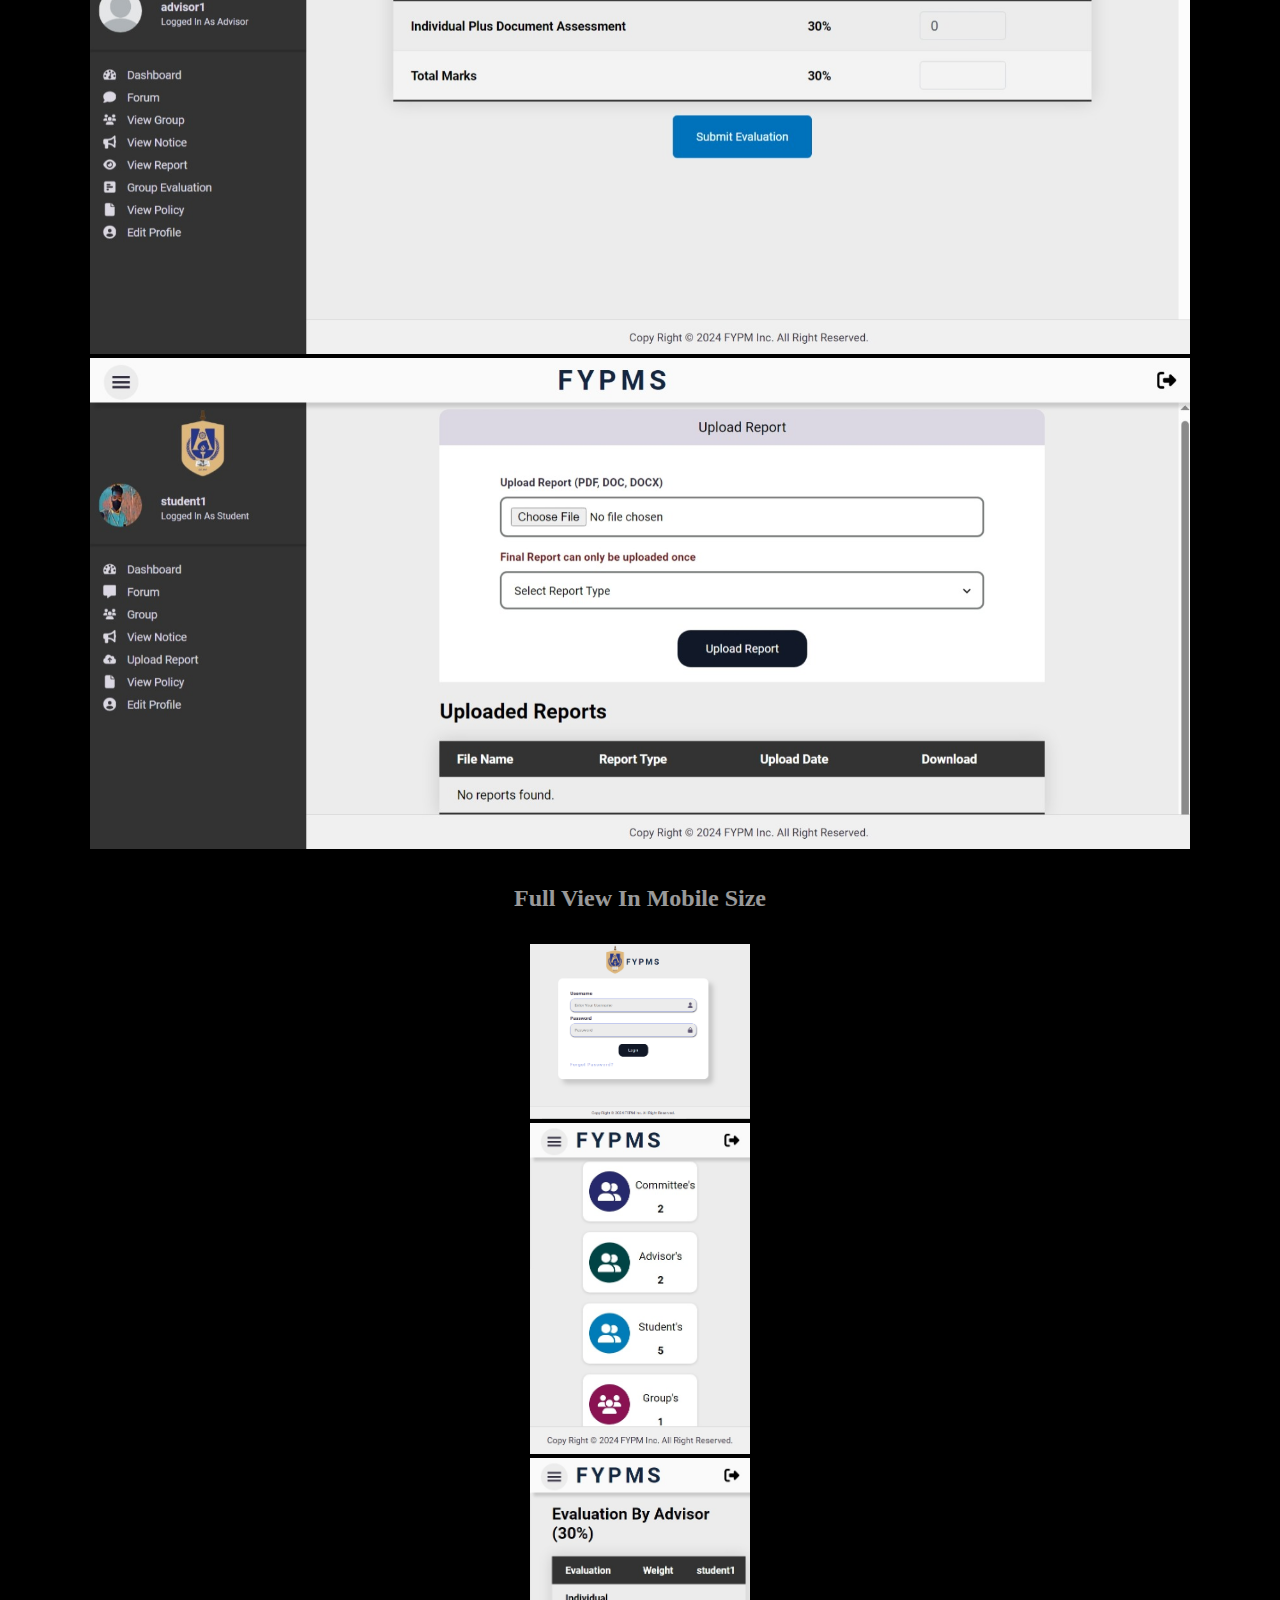
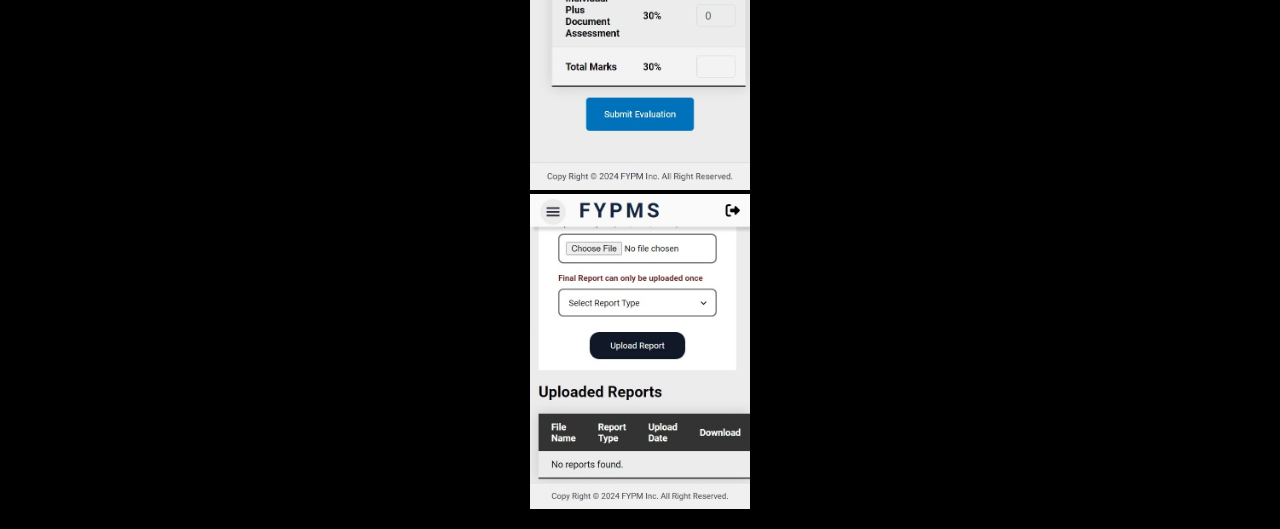
<file: asset/details/fypms.html>
<!DOCTYPE html>
<html lang="en">
<head>
    <meta charset="UTF-8">
    <meta name="viewport" content="width=device-width, initial-scale=1.0">
    <title>Project Full View</title>
    <link rel="stylesheet" href="style.css">
</head>
<body>
    <div class="container">
        <div class="image-desktop text-center">
            <h2>Full View In Desktop Size</h2>
            <img src="../image/detail/fyp.png" alt="Final Year Project Management System">
            <img src="../image/detail/admin.jpeg" alt="Final Year Project Management System">
            <img src="../image/detail/advisor.jpeg" alt="Final Year Project Management System">
            <img src="../image/detail/student.jpeg" alt="Final Year Project Management System">

        </div>
        <div class="image-mobile text-center">
            <h2>Full View In Mobile Size</h2>
            <div><img src="../image/detail/fyp.png" alt="Final Year Project Management System"></div>
            <div><img src="../image/detail/admin-m.jpeg" alt="Final Year Project Management System"></div>
            <div><img src="../image/detail/advisor-m.jpeg" alt="Final Year Project Management System"></div>
            <div><img src="../image/detail/student-m.jpeg" alt="Final Year Project Management System"></div>

        </div>
    </div>
</body>
</html>
</file>
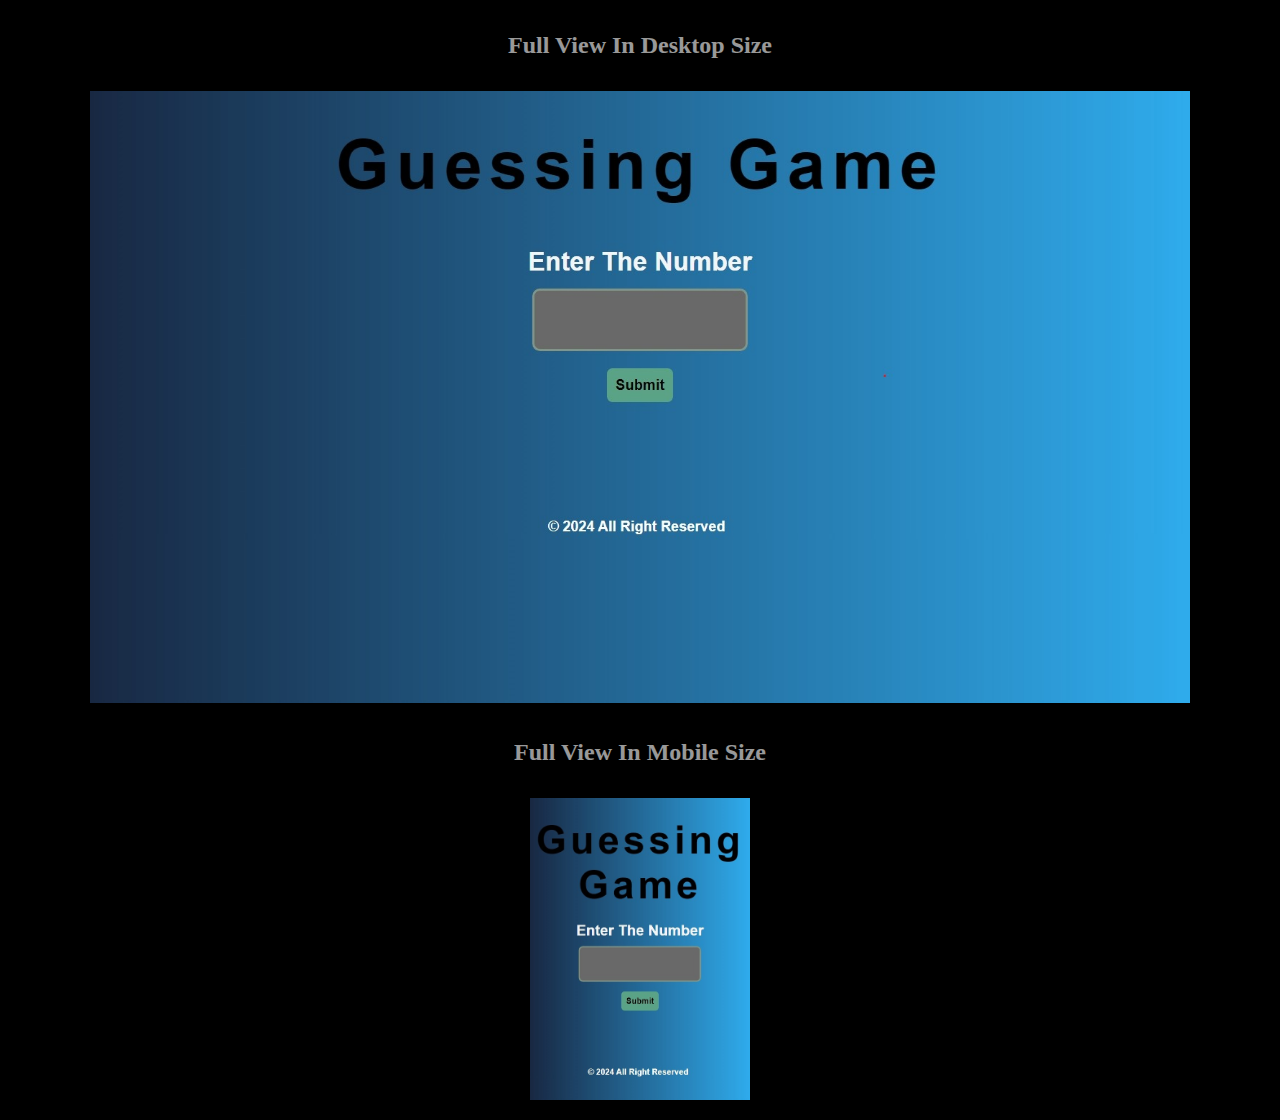
<file: asset/details/guessing.html>
<!DOCTYPE html>
<html lang="en">
<head>
    <meta charset="UTF-8">
    <meta name="viewport" content="width=device-width, initial-scale=1.0">
    <title>Project Full View</title>
    <link rel="stylesheet" href="style.css">
</head>
<body>
    <div class="container">
        <div class="image-desktop text-center">
            <h2>Full View In Desktop Size</h2>
            <img src="../image/detail/guesing.jpeg" alt="Number Guesing Game">
        </div>
        <div class="image-mobile text-center">
            <h2>Full View In Mobile Size</h2>
            <img src="../image/detail/guesing-m.jpeg" alt="Number Guesing Game">
        </div>
    </div>
</body>
</html>
</file>
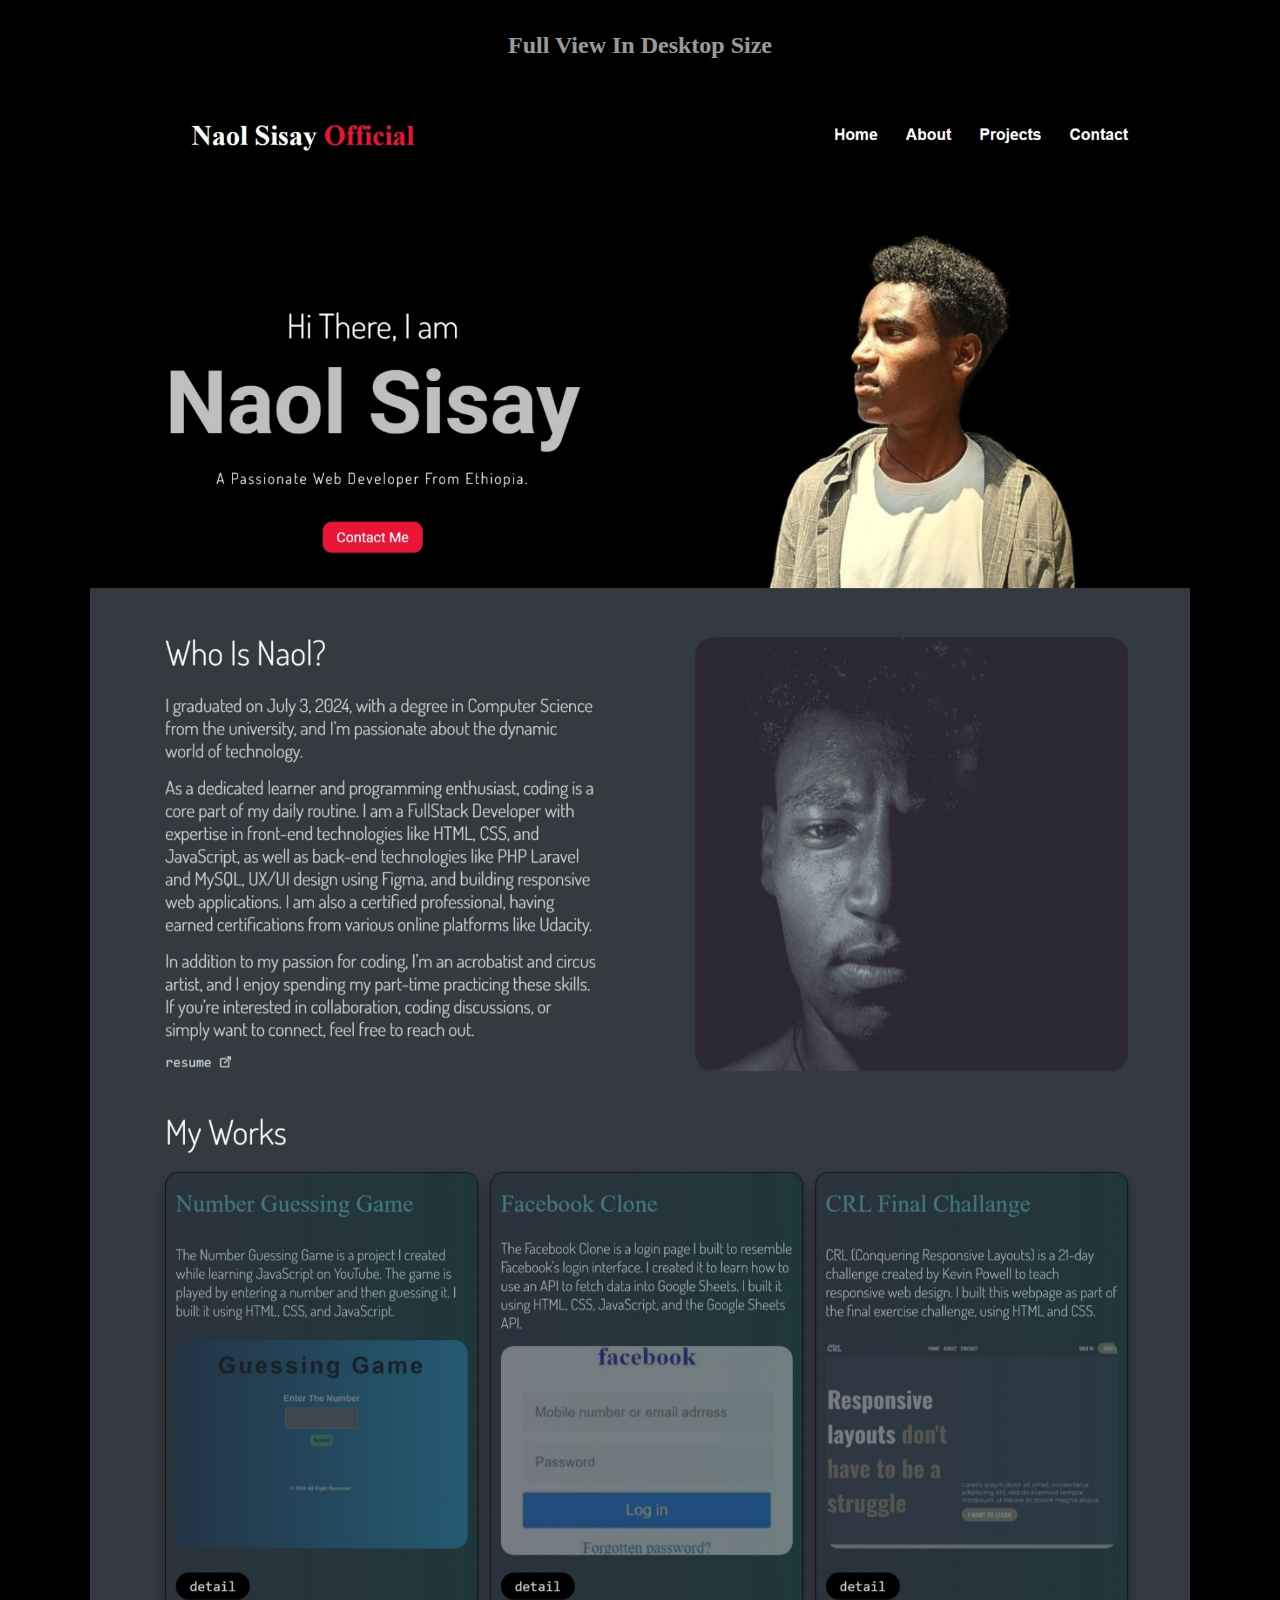
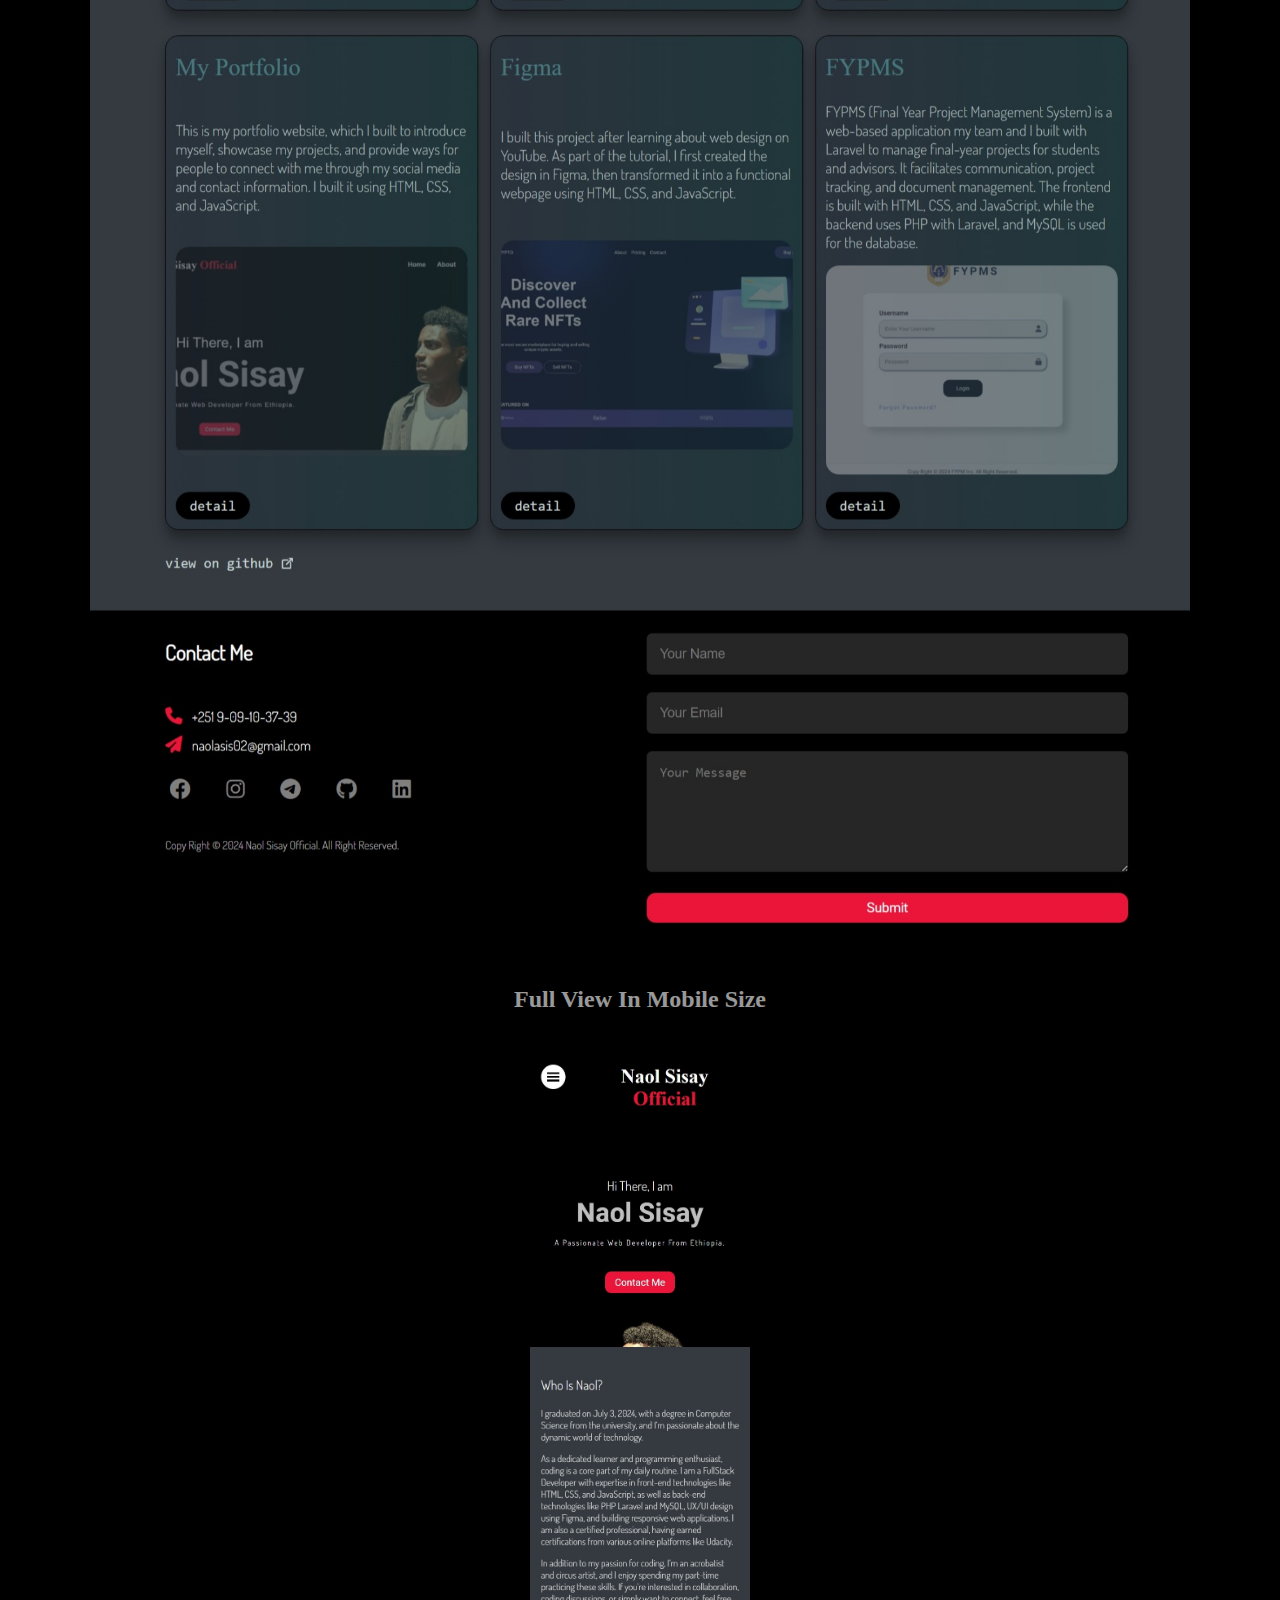
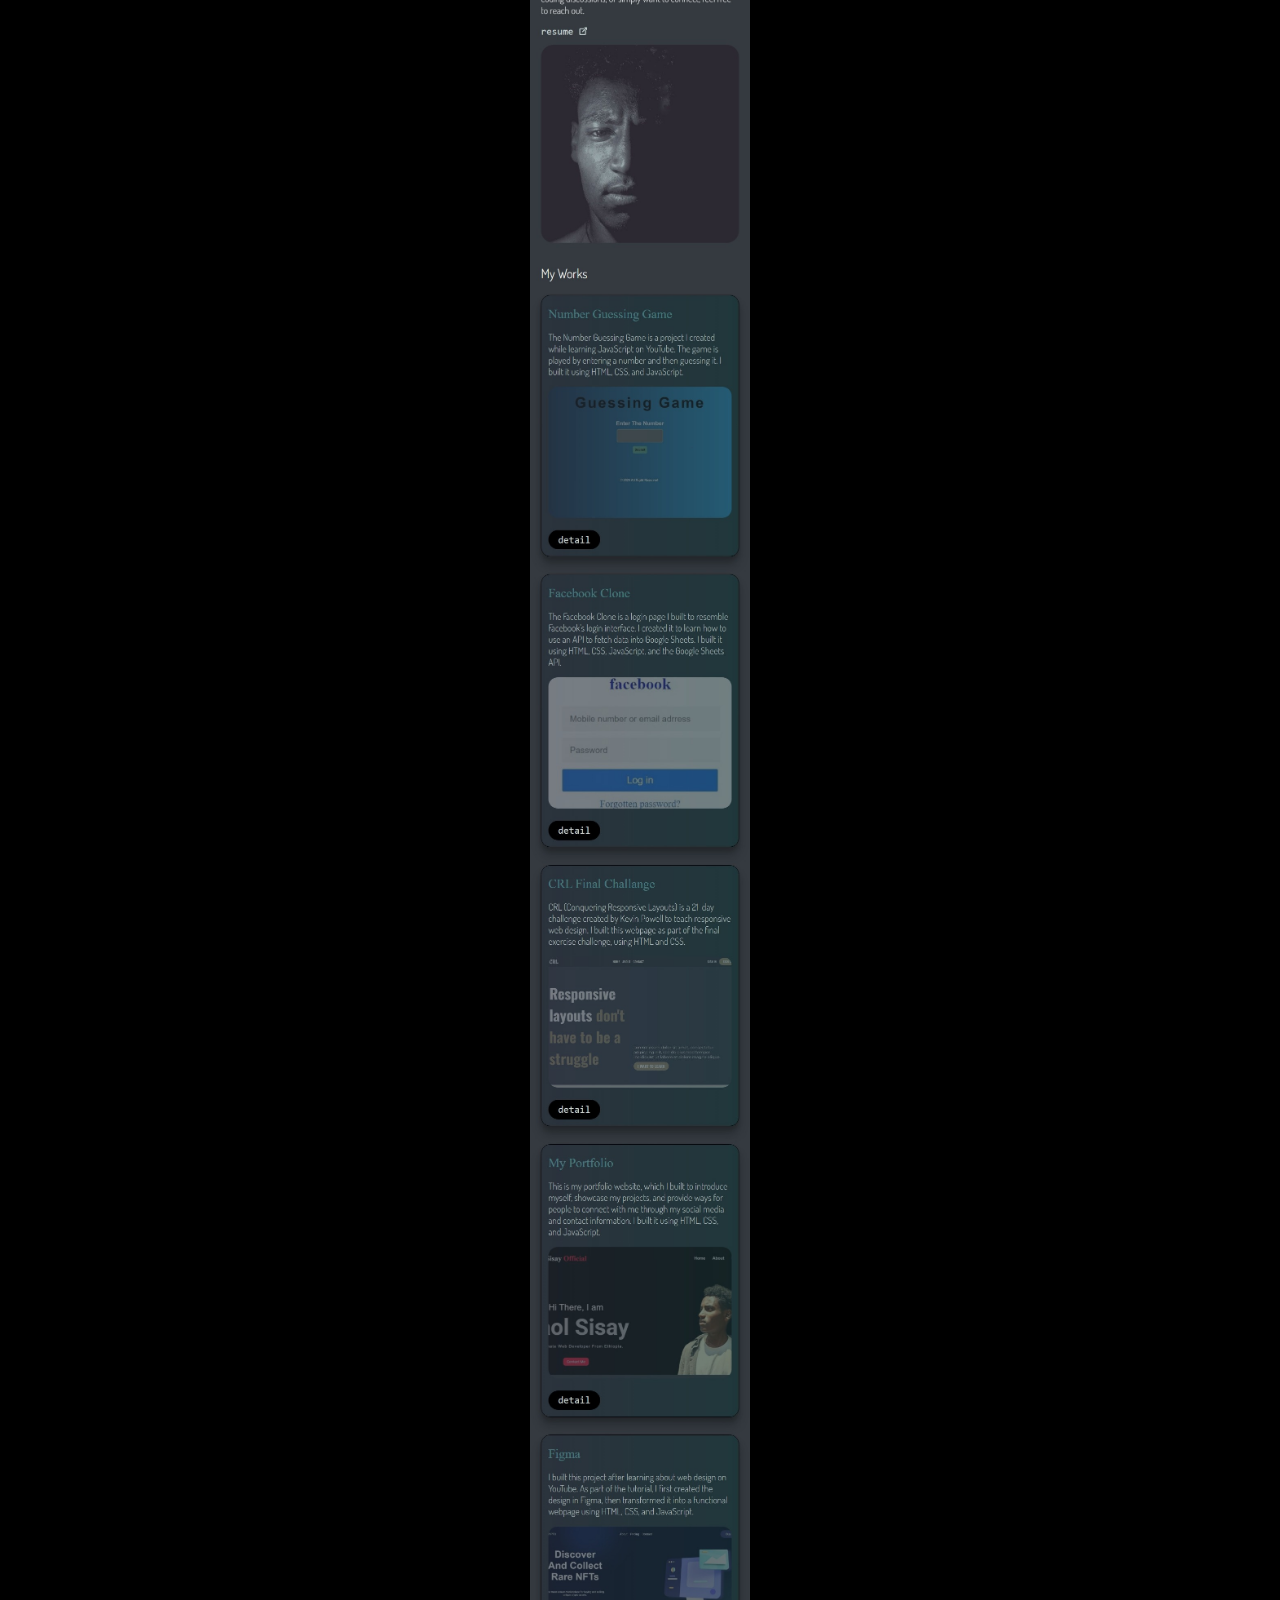
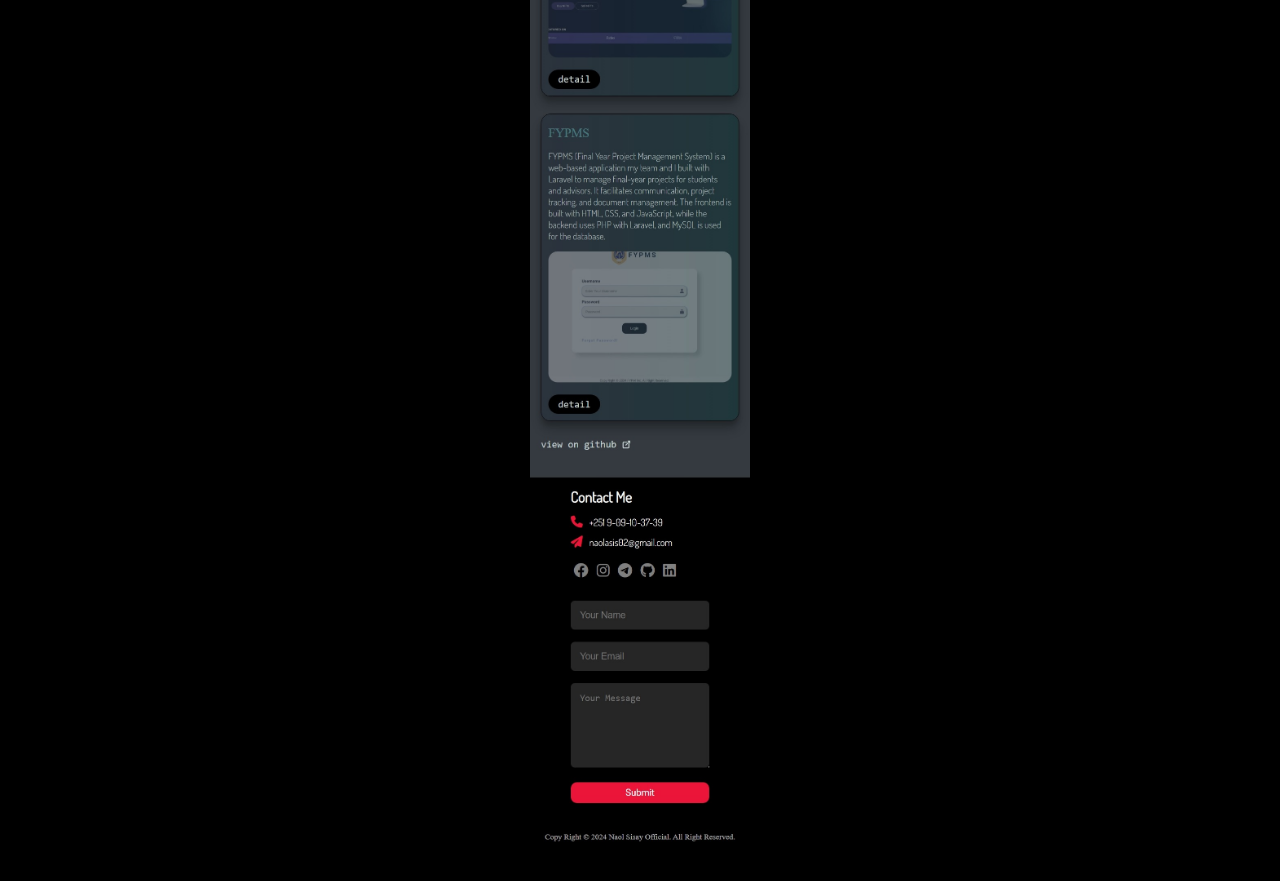
<file: asset/details/portfolio.html>
<!DOCTYPE html>
<html lang="en">
<head>
    <meta charset="UTF-8">
    <meta name="viewport" content="width=device-width, initial-scale=1.0">
    <title>Project Full View</title>
    <link rel="stylesheet" href="style.css">
</head>
<body>
    <div class="container">
        <div class="image-desktop text-center">
            <h2>Full View In Desktop Size</h2>
            <img src="../image/detail/portfolio.jpeg" alt="My Portfolio">
        </div>
        <div class="image-mobile text-center">
            <h2>Full View In Mobile Size</h2>
            <img src="../image/detail/portfolio-m.jpeg" alt="My Portfolio">
        </div>
    </div>
</body>
</html>
</file>
<file: style.css>
@import url('https://fonts.googleapis.com/css2?family=Open+Sans:ital,wght@0,300..800;1,300..800&family=Roboto:ital,wght@0,100;0,300;0,400;0,500;0,700;0,900;1,100;1,300;1,400;1,500;1,700;1,900&display=swap');
@import url('https://fonts.googleapis.com/css2?family=Open+Sans:ital,wght@0,300..800;1,300..800&family=Outfit:wght@100..900&family=Roboto:ital,wght@0,100;0,300;0,400;0,500;0,700;0,900;1,100;1,300;1,400;1,500;1,700;1,900&display=swap');
@import url('https://fonts.googleapis.com/css2?family=Oswald:wght@200..700&display=swap');
@import url('https://fonts.googleapis.com/css2?family=Montserrat:ital,wght@0,100..900;1,100..900&family=Oswald:wght@200..700&display=swap');


:root {
    --roboto-font: "Roboto", sans-serif;
    --outfit-font: "Outfit", sans-serif;
    --oswald-font: "Oswald", sans-serif;
    --montserrat-font: "Montserrat", sans-serif;
}


*, *::before, *::after{
    margin: 0;
    padding: 0;
    box-sizing: border-box;
}
html{
    scroll-behavior:smooth;
}
body{
    /* background: #101920; */
    background: black;
    color: white;
}
.scroll-progress{
    position: fixed;
    height: 10px;
    top: 0;
    left: 0;
    z-index: 3;
    width: 100%;
    background-color: rgb(0, 195, 255);
    animation: scroll-progress linear;
    animation-timeline: scroll();
}

@keyframes scroll-progress{
    from {
        width: 0px;
    }
    to{
        width: 100%;
    }
}

.body{
    position: sticky; /* Stick to the top when scrolling */
    top: 0;           /* Ensure it sticks at the top */
    width: 100%;     /* Full viewport width */
    height: 100vh;    /* Full viewport height */
    background-color: black; /* Background color for the full-screen div */
    z-index: 1;  
    overflow: hidden; /* Ensure no scrollbars in the full-screen div */
}
.content{
    background: black;
    position: relative;
    z-index: 2; 
}
img{
    width: 100%;
    max-width: 500px;
}
.container{
    width: 90%;
    max-width: 1100px;
    margin: 0 auto;
    position: relative;
}

header{
    background: black;
    padding: 2rem 0;
    text-align: center;
}
header div h1{
    margin: 0 0 1rem 5rem;
}
header div h1 span{
    color: #ea1538;;
}

.nav-toggle {
    cursor: pointer;
    border: 0;
    width: 3em;
    height: 3em;
    padding: 0em;
    border-radius: 50%;
    background: white;
    color: black;
    transition: opacity 250ms ease;
    
    position: absolute;
    left: 0;
}

.nav-toggle:focus,
.nav-toggle:hover {
    opacity: .75;
}

.hamburger {
    width: 50%;
    position: relative;
}

.hamburger,
.hamburger::before,
.hamburger::after {
    display: block;
    margin: 0 auto;
    height: 3px;
    background: black;
}

.hamburger::before,
.hamburger::after {
    content: '';
    width: 100%;
}

.hamburger::before {
    transform: translateY(-6px);
}

.hamburger::after {
    transform: translateY(3px);
}

.nav {
    visibility: hidden;
    height: 0;
    position: absolute;
}

.nav--visible {
    visibility: visible;
    height: auto;
    position: relative;
} 
nav{
    width: 100%;
}
.nav__item{
    list-style: none;
    margin-bottom: 1.5rem;
}
.nav__link{
    text-decoration: none;
    color: white;
    font-size: 18px;
    font-weight: 600;
    font-family: sans-serif;
    position: relative;
}
.nav__link::after{
    content: '';
    width: 0;
    height: 3px;
    background: #ea1538;
    transition: 0.5s;
    position: absolute;
    left: 0;
    bottom: -6px;
}
.nav__link:hover::after,
.nav__link:focus::after{
    width: 100%;
}
.horizontal-line{
    width: 90%;
    height: 1px;
    margin: 0 auto;
    max-width: 1100px;
    background: white;
}
/* ----------navigation ends here------------ */

.home{
    padding: 1rem 0 0 0;
    text-align: center;
    margin: 0;
}

.home .intro{
    margin-top: 3rem;
 }

.home h4{
    font-family: 'Dosis', sans-serif;
    font-weight: 200;
    font-size: calc(20px + (45 - 20) * ((100vw - 300px) / (1600 - 300)));
    margin-bottom: .3rem;
    line-height: 1.2;
}

.home p{
    font-family: 'Dosis', sans-serif;
    font-weight: 500;
    font-size: calc(12px + (19 - 12) * ((100vw - 300px) / (1600 - 300)));
    line-height: 1.2;
    letter-spacing: 2px;
    margin-bottom: 2.5rem;
}

.home h1 {
    opacity: .75;
    font-family: 'Roboto', sans-serif;
    font-size: calc(40px + (120 - 40) * ((100vw - 300px) / (1600 - 300)));
    margin-bottom: 1rem;
}

.btn{
    text-decoration: none;
    color: white;
    background: #ea1538;
    padding: .5rem 1rem;
    border-radius: 10px;
    display: inline-block;
    margin-bottom: 1rem;
    font-family: 'Roboto', sans-serif;
}

.btn:hover{
    border: 1px solid white;
}

/* .image1{

    animation: rotate-image linear;
    animation-timeline: scroll();
}

@keyframes rotate-image{
    0% {
        transform: rotateY(0deg);
    }
    20%{
        transform: rotateY(180deg);

    }
} */


/* ----------home section ends here------------ */

section.about{
    background: #343a40;
    padding-top: 3rem;
}

.hero-text{
    font-family: 'Dosis', sans-serif;
    font-weight: 200;
    font-size: calc(20px + (45 - 20) * ((100vw - 300px) / (1600 - 300)));
    margin-bottom: 1.4rem;
}

section.about h5{
    font-family: 'Dosis', sans-serif;
    font-weight: 200;
    line-height: 1.2;
    letter-spacing: .6px;
    font-size: calc(15px + (40 - 32) * ((100vw - 300px) / (1600 - 300)));
    margin-bottom: 1rem;
    opacity: .8;
}

.col img{
    border-radius: 20px;
}

.resume{
    display: inline-block;
    position: relative;
    margin-bottom: .8rem;
}
.cv_link{
    text-decoration: none;
    color: 	#c5d3d3;
    font-family: monospace;
    font-size: 1rem;
}
.cv_link svg{
    vertical-align: text-bottom;
    margin-bottom: .13rem;
    font-weight: bold;
}
.resume::after{
    content: '';
    width: 0;
    height: 1px;
    background: #928f90;
    transition: 0.5s;
    position: absolute;
    left: 0;
    bottom: -6px;
}
.resume:hover::after,
.resume:focus::after{
    width: 100%;
}
.tiktok{
    text-decoration: none;
    color: #00bfff;
}
/* ------------about section ends here----------------------- */

.project{
    background: #343a40;
    padding: 2rem 0;
}

.card{
    /* border: .5px solid black; */
    padding: .7rem;
    background: linear-gradient(to left,#00333365,#1c26375b);
    margin-bottom: 1.8rem;
    border-radius: 15px;
    box-shadow: 0 6px 8px rgba(0, 0, 0, 0.15), 0 14px 16px rgba(0, 0, 0, 0.2);
    border: .5px solid black; 
}
.card h3{
    color: #84f7f781;
    opacity: .7;
    font-weight: 100; 
    margin: .5rem 0;
    font-family: Roboto sans-serif;
    font-size: calc(20px + (30 - 20) * ((100vw - 300px) / (1600 - 300)));
}
.card p{
    font-size: 15px;
    color: 	#aab8b8;
    margin: 1rem 0;
    font-family: 'Dosis', sans-serif;
    font-weight: 200;
}

.card-image{
    border-radius: 15px;
    opacity: .6;
}
.card a{
    display: inline-block;
    padding: .4rem 1rem;
    margin-top: 1rem;
    border-radius: 20px;
    background: black;
}
.card a:hover{
    opacity: .7;
    border: 1px solid #009999;
}
/* ------------project section ends here----------------------- */



.contact-left{
    width: 70%;
    margin: 0 auto;
    margin-top: 1rem;
}
.contact-left h1{
    font-family: 'Dosis', sans-serif;
    margin-bottom: 1rem;
}
.contact-left p i{
    margin-right: .5rem;
    font-size: 1.2rem;
    color: #ea1539;
}
.contact-left p{
    color: white;
    opacity: .8;
}
.contact-left a{
    color: gray;
    display: inline-block;
    margin: .5rem .3rem;
    font-size: 1.7rem;
    transition: transform .4s;
}
.contact-left a i{
    font-size: 1.5rem;
}
.contact-left a i:hover{
    color: #ea1538;
    transform: translateY(-3px);
}
.contact-left p{
    font-family: 'Dosis', sans-serif;
    margin-bottom: .75rem;
}


.contact-right{
    width: 70%;
    margin: 0 auto;
    margin-top: 1rem;
}
.contact-right form{
    width: 100%;
}
form input, form textarea{
    width: 100%;
    border: 0;
    outline: none;
    background: #262626;
    margin: 10px 0;
    padding: 15px;
    color: #fff;
    border-radius: 6px;
    font-size: 15px;
}

#msg{
    color: #61b752;
    display: block;
    margin-bottom: 1rem;
}

/* ----------------contact section ends here------------ */

/* ----------------footer section------------ */

.footer {
    color: white;
    font-family: 'Dosis', sans-serif;
    line-height: 1.2;
    letter-spacing: 1.5px;
    opacity: .8;
    text-align: center;
    font-size: .8rem;
    margin: 2rem 0 2rem 0;
    
}

/* ----------------footer section ends here------------ */

/* -----------The arrow up---------- */
#upArrow{
    background: none;
    outline: none;
    border: none;
    position: fixed;
    bottom: 0;
    right: 0;
    cursor: pointer;
    z-index: 1000; 
}
#upArrow:hover {
    scale: 1.1;
    opacity: 0.78;
}

/* -----------The arrow up ends here---------- */

/* ------------------for Tablet size--------------------------------- */

@media (min-width: 400px) and (max-width: 800px) {
    /* styles goes here */
    .flex-card{
        display: flex;
        justify-content: space-between;
        flex-wrap: wrap;
    }
    .card{
        display: flex;
        flex-direction: column;
        justify-content: space-between;
        width: 45%;
    }

}


/* ------------------for desktop size--------------------------------- */
@media (min-width:800px){

    .nav-toggle{
        display: none;
    }

    .row{
        display: flex;
        justify-content: space-between;
    }

    .nav{
        visibility: visible;
        height: auto;
        display: flex;
        align-items: center;
        justify-content: flex-end;
        position: relative;
    }

    .nav__list{
        display: flex;
    }

    .nav__item{
        margin: 0 0 0 2em;
    }

    .nav-header{
        margin: 0;
        width: 40%;
    }
 /* ----------navigation ends here------------ */

 /* .home{
    text-align: left;
 } */

 .home .intro{
    margin-top: 8rem;
 }
 /* -----------home styling ends here------------- */

section.about .col{
    width: 45%;
}

.col + .col {
    align-self: center;
}

/* ----------about styling ends here--------------- */

.flex-card{
    display: flex;
    justify-content: space-between;
    flex-wrap: wrap;
}
.card{
    display: flex;
    flex-direction: column;
    justify-content: space-between;
    width: 32.5%;
}
.card p{
    font-size: 17px;
}
.project h2{
    margin-left: 5rem;
}



/* ----------project styling ends here--------------- */

.contact-left{
    margin-top: 2rem;
}
.contact-left h1{
    margin-bottom: 3rem;
}

.contact-left .col2 + .col2{
    margin-left: 2rem;
}

.contact-left div{
    margin-top: 1rem;
}

/* ------------contact section ends here------------------ */

.footer{
    float: left;
}
/* ------------footer section ends here------------------ */




}
</file>
<file: asset/details/style.css>
*, *::before, *::after{
    margin: 0;
    padding: 0;
    box-sizing: border-box;
}
html{
    scroll-behavior:smooth;
}
body{
    /* background: #101920; */
    background: black;
    padding-bottom: 1rem;
    color: white;
}
.container{
    width: 90%;
    max-width: 1100px;
    margin: 0 auto;
    position: relative;
}
h2{
    margin: 2rem 0 2rem 0;
    opacity: .6;
}
.image-desktop img{
    max-width: 100%;
}
.text-center{
    text-align: center;
}
.image-mobile img{
    width: 50%;
}

@media (min-width:800px){

    .image-mobile img{
        width: 20%;
    }
}
</file>
